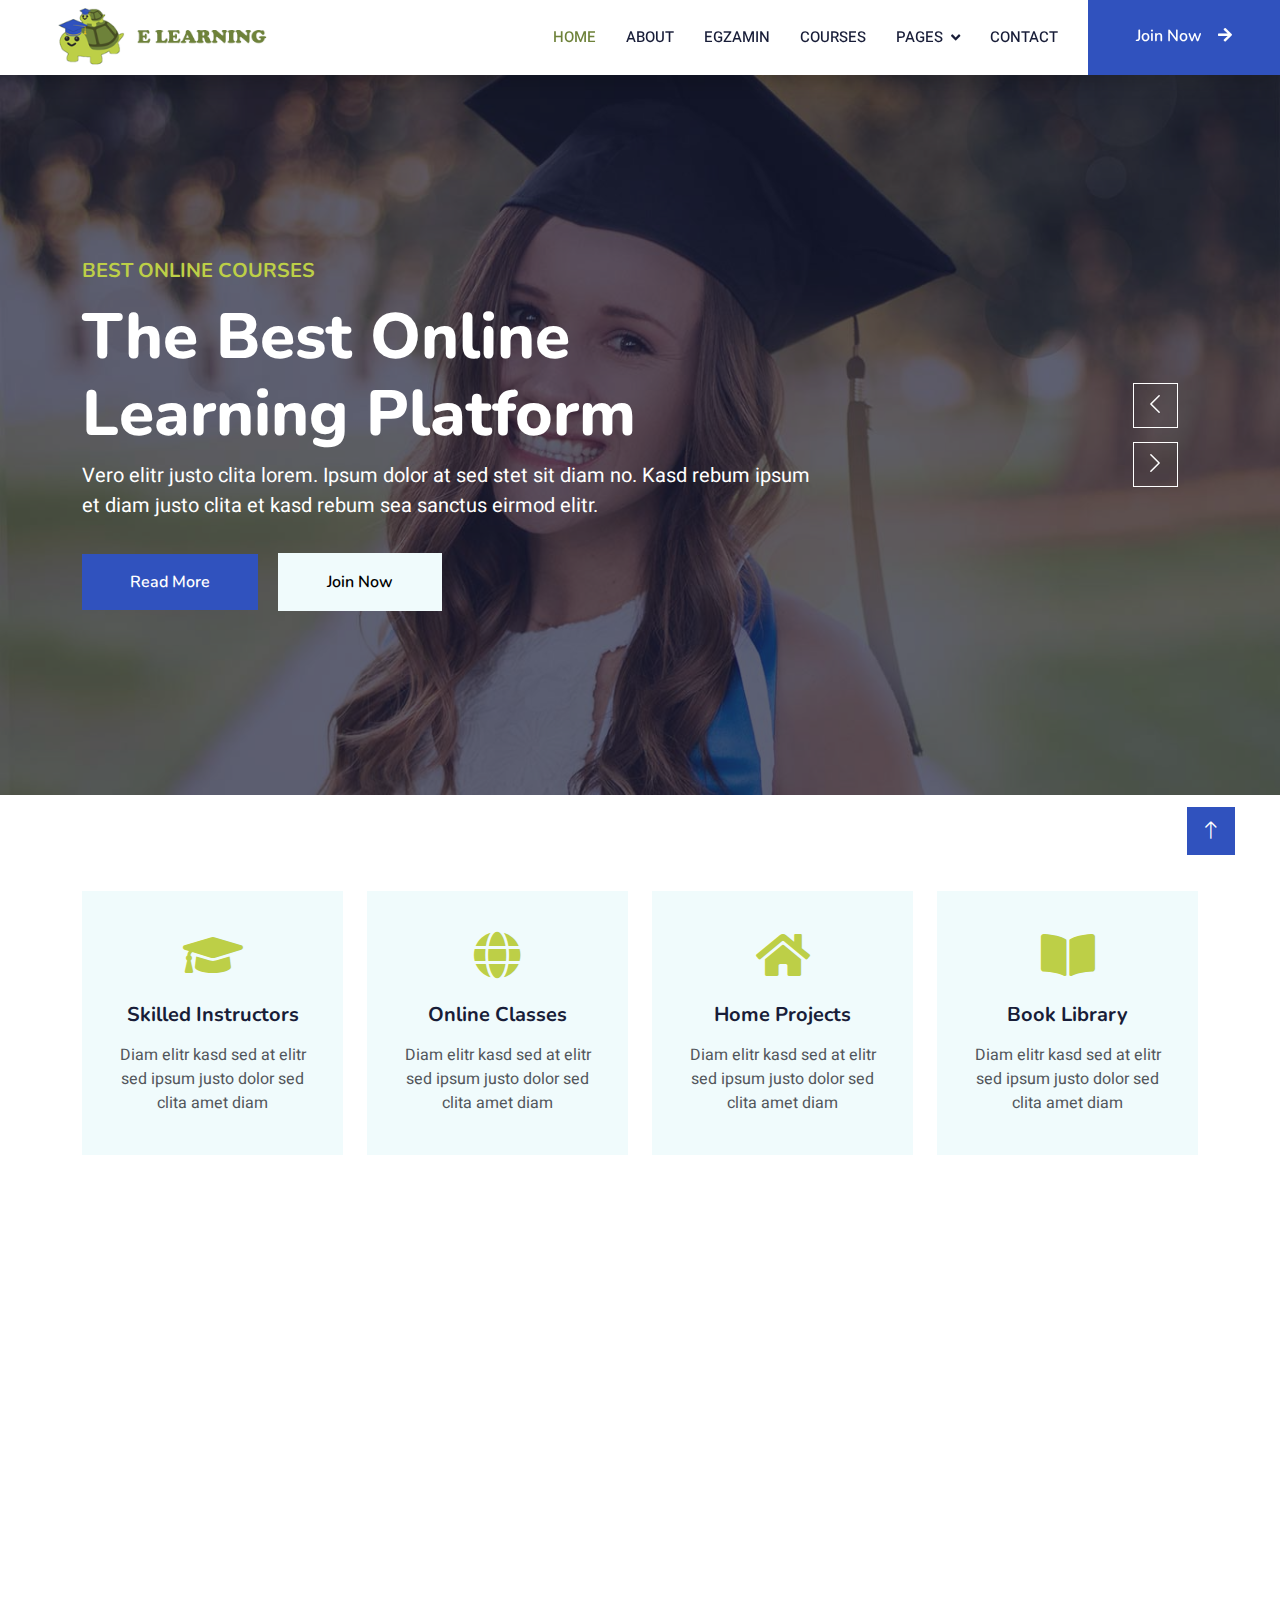
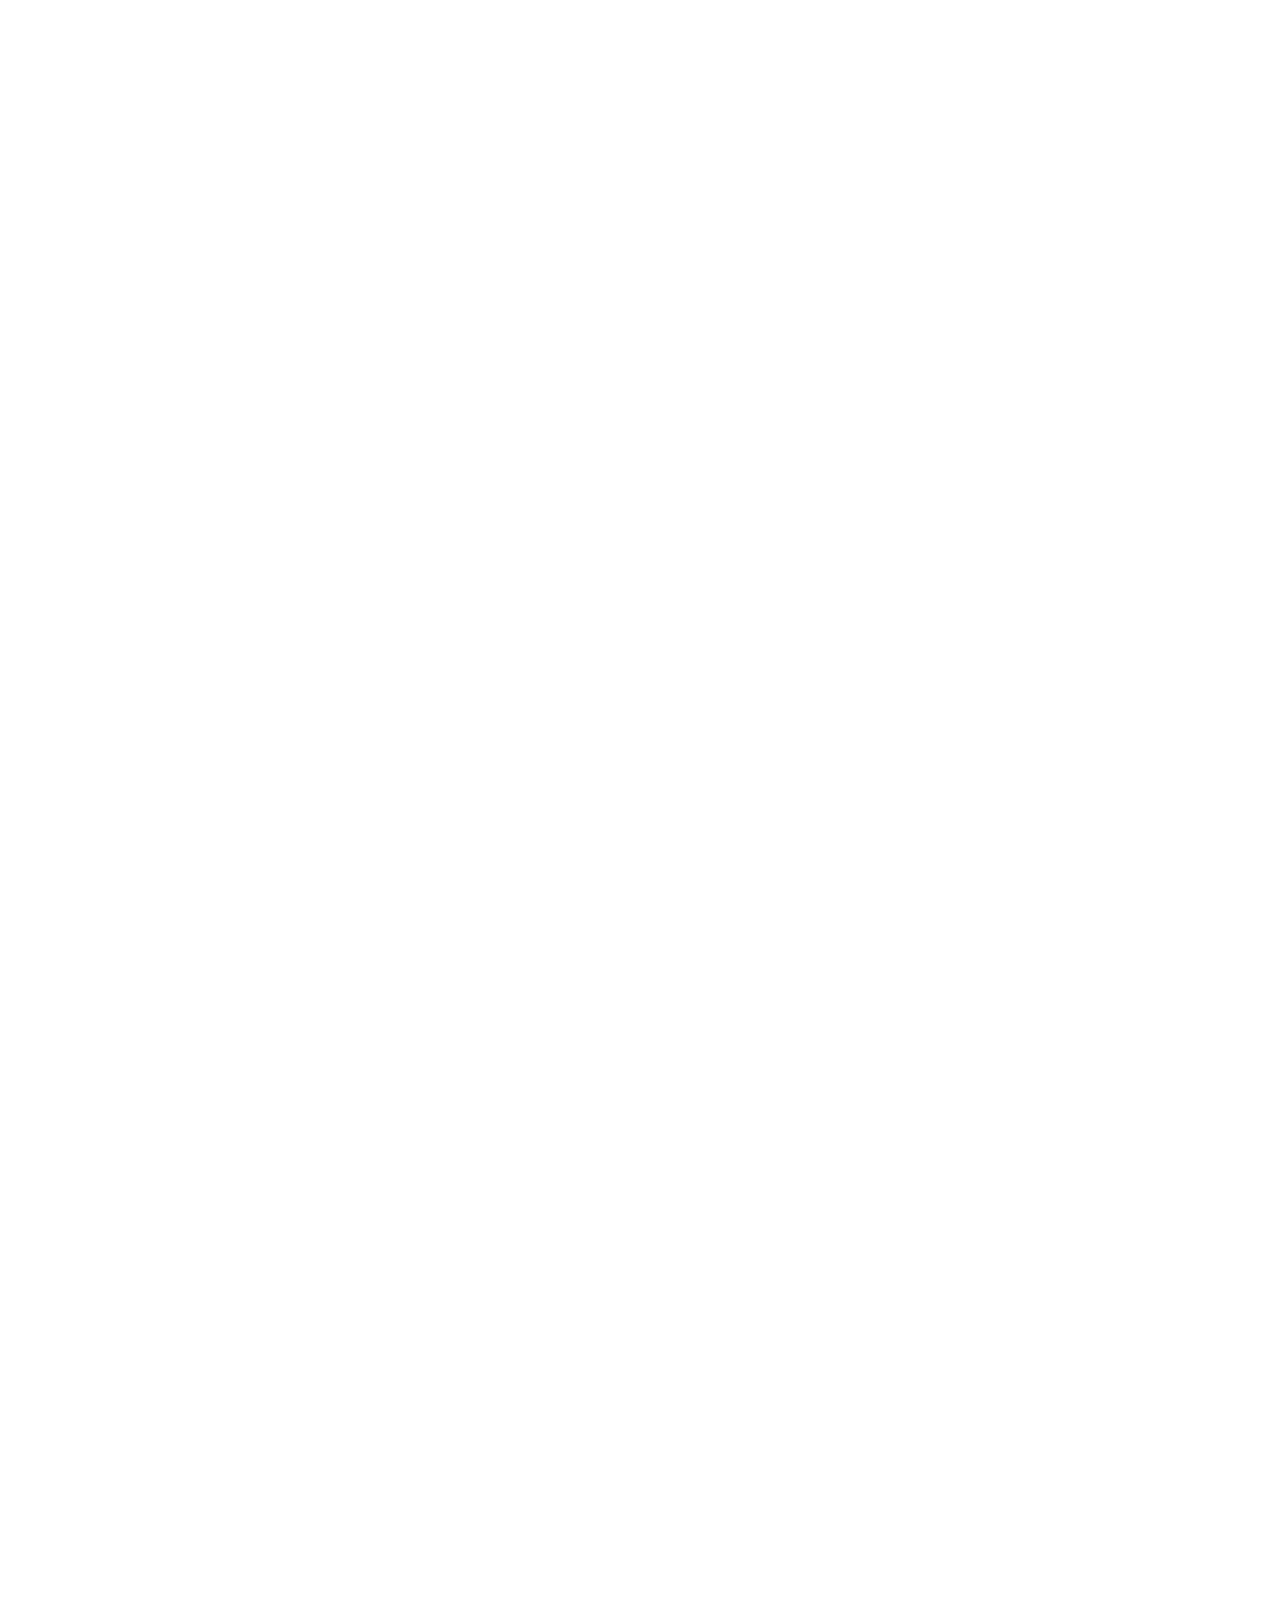
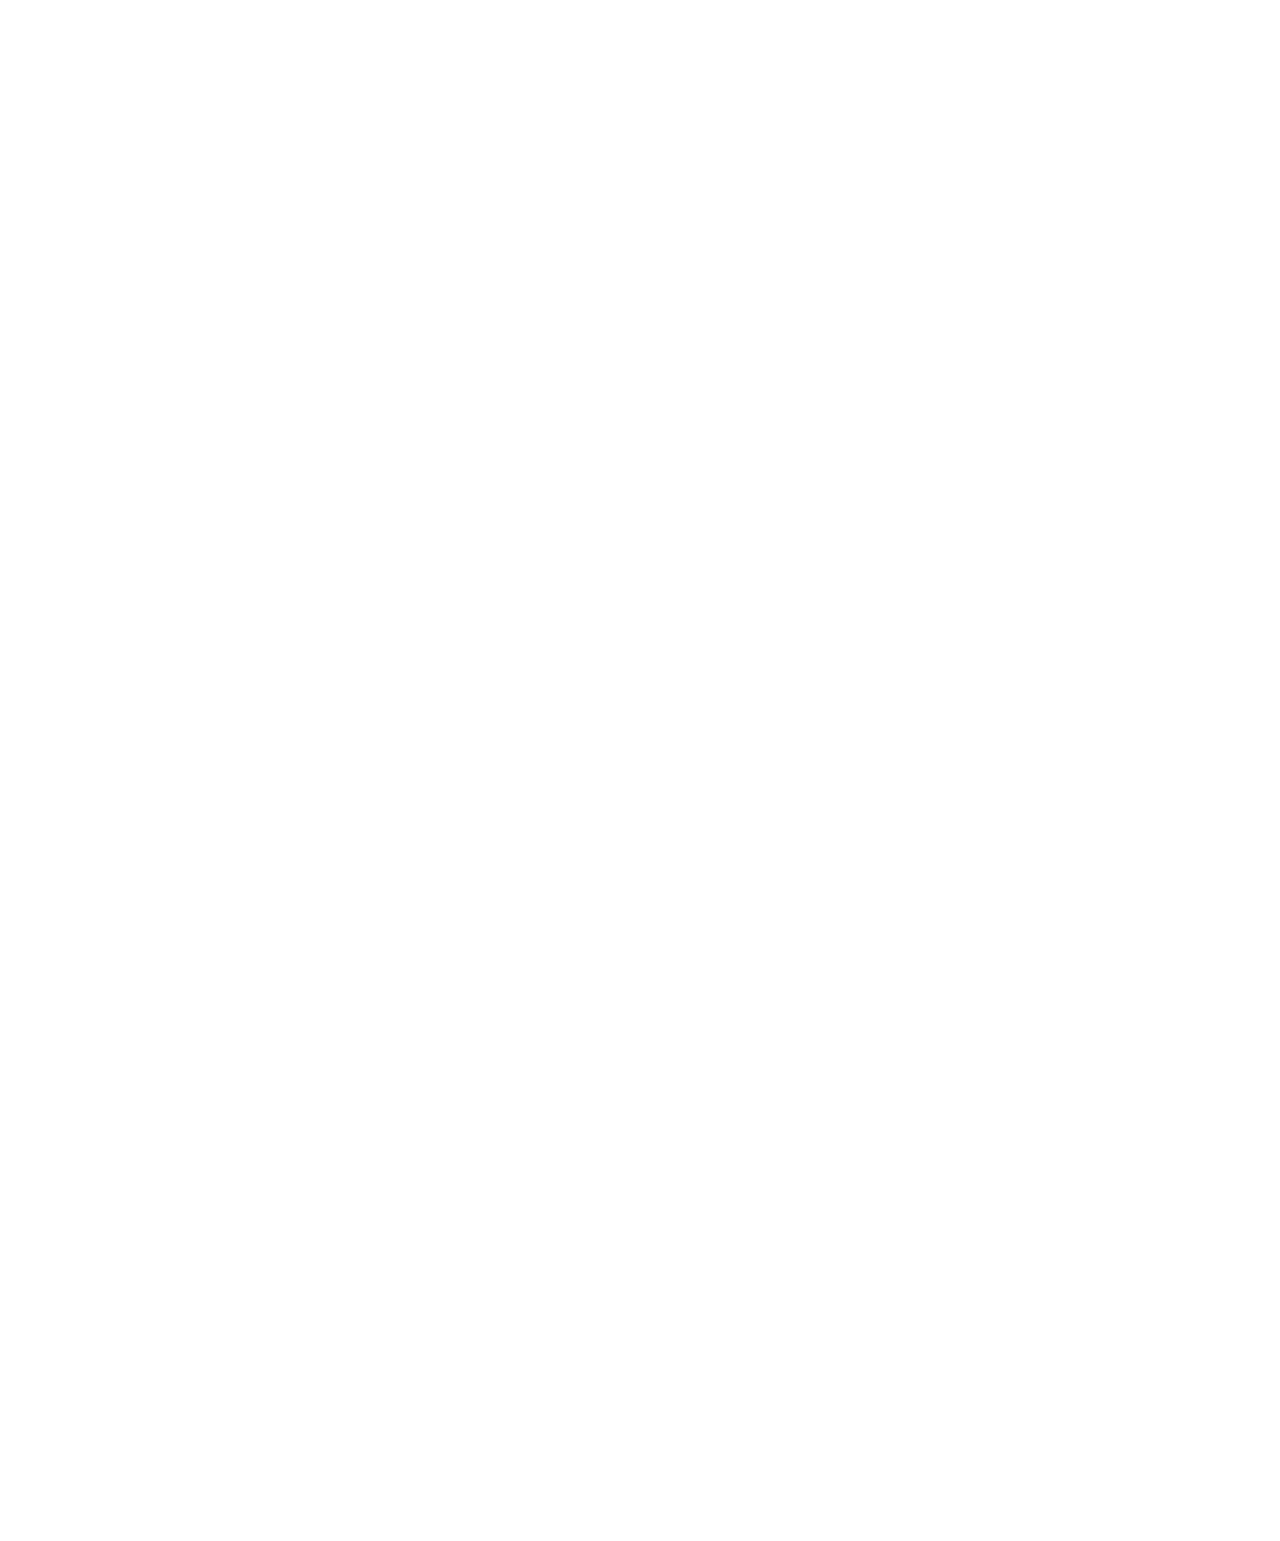
<file: index.html>
<!DOCTYPE html>
<html lang="en">

<head>
    <meta charset="utf-8">
    <title>eLEARNING - eLearning HTML Template</title>
    <meta content="width=device-width, initial-scale=1.0" name="viewport">
    <meta content="" name="keywords">
    <meta content="" name="description">

    <!-- Favicon -->
    <link href="img/favicon.ico" rel="icon">

    <!-- Google Web Fonts -->
    <link rel="preconnect" href="https://fonts.googleapis.com">
    <link rel="preconnect" href="https://fonts.gstatic.com" crossorigin>
    <link href="https://fonts.googleapis.com/css2?family=Heebo:wght@400;500;600&family=Nunito:wght@600;700;800&display=swap" rel="stylesheet">

    <!-- Icon Font Stylesheet -->
    <link href="https://cdnjs.cloudflare.com/ajax/libs/font-awesome/5.10.0/css/all.min.css" rel="stylesheet">
    <link href="https://cdn.jsdelivr.net/npm/bootstrap-icons@1.4.1/font/bootstrap-icons.css" rel="stylesheet">

    <!-- Libraries Stylesheet -->
    <link href="lib/animate/animate.min.css" rel="stylesheet">
    <link href="lib/owlcarousel/assets/owl.carousel.min.css" rel="stylesheet">

    <!-- Customized Bootstrap Stylesheet -->
    <link href="css/bootstrap.min.css" rel="stylesheet">

    <!-- Template Stylesheet -->
    <link href="css/style.css" rel="stylesheet">
</head>

<body>
    <!-- Spinner Start -->
    <div id="spinner" class="show bg-white position-fixed translate-middle w-100 vh-100 top-50 start-50 d-flex align-items-center justify-content-center">
        <div class="spinner-border text-primary" style="width: 3rem; height: 3rem;" role="status">
            <span class="sr-only">Loading...</span>
        </div>
    </div>
    <!-- Spinner End -->


    <!-- Navbar Start -->
    <nav class="navbar navbar-expand-lg bg-white navbar-light shadow sticky-top p-0">
        <a href="index.html" class="navbar-brand d-flex align-items-center px-4 px-lg-5">
            <img style="width: 80%;" src="./img/logo.svg" alt="logo">
        </a>
        <button type="button" class="navbar-toggler me-4" data-bs-toggle="collapse" data-bs-target="#navbarCollapse">
            <span class="navbar-toggler-icon"></span>
        </button>
        <div class="collapse navbar-collapse" id="navbarCollapse">
            <div class="navbar-nav ms-auto p-4 p-lg-0">
                <a href="index.html" class="nav-item nav-link active">Home</a>
                <a href="about.html" class="nav-item nav-link">About</a>
                <a href="exam.php" class="nav-item nav-link">Egzamin</a>
                <a href="courses.html" class="nav-item nav-link">Courses</a>
                <div class="nav-item dropdown">
                    <a href="#" class="nav-link dropdown-toggle" data-bs-toggle="dropdown">Pages</a>
                    <div class="dropdown-menu fade-down m-0">
                        <a href="team.html" class="dropdown-item">Our Team</a>
                        <a href="testimonial.html" class="dropdown-item">Testimonial</a>
                        <a href="404.html" class="dropdown-item">404 Page</a>
                    </div>
                </div>
                <a href="contact.html" class="nav-item nav-link">Contact</a>
            </div>
            <a href="" class="btn btn-primary py-4 px-lg-5 d-none d-lg-block">Join Now<i class="fa fa-arrow-right ms-3"></i></a>
        </div>
    </nav>
    <!-- Navbar End -->


    <!-- Carousel Start -->
    <div class="container-fluid p-0 mb-5">
        <div class="owl-carousel header-carousel position-relative">
            <div class="owl-carousel-item position-relative">
                <img class="img-fluid" src="img/carousel-1.jpg" alt="">
                <div class="position-absolute top-0 start-0 w-100 h-100 d-flex align-items-center" style="background: rgba(24, 29, 56, .7);">
                    <div class="container">
                        <div class="row justify-content-start">
                            <div class="col-sm-10 col-lg-8">
                                <h5 class="text-primary text-uppercase mb-3 animated slideInDown">Best Online Courses</h5>
                                <h1 class="display-3 text-white animated slideInDown">The Best Online Learning Platform</h1>
                                <p class="fs-5 text-white mb-4 pb-2">Vero elitr justo clita lorem. Ipsum dolor at sed stet sit diam no. Kasd rebum ipsum et diam justo clita et kasd rebum sea sanctus eirmod elitr.</p>
                                <a href="" class="btn btn-primary py-md-3 px-md-5 me-3 animated slideInLeft">Read More</a>
                                <a href="" class="btn btn-light py-md-3 px-md-5 animated slideInRight">Join Now</a>
                            </div>
                        </div>
                    </div>
                </div>
            </div>
            <div class="owl-carousel-item position-relative">
                <img class="img-fluid" src="img/carousel-2.jpg" alt="">
                <div class="position-absolute top-0 start-0 w-100 h-100 d-flex align-items-center" style="background: rgba(24, 29, 56, .7);">
                    <div class="container">
                        <div class="row justify-content-start">
                            <div class="col-sm-10 col-lg-8">
                                <h5 class="text-primary text-uppercase mb-3 animated slideInDown">Best Online Courses</h5>
                                <h1 class="display-3 text-white animated slideInDown">Get Educated Online From Your Home</h1>
                                <p class="fs-5 text-white mb-4 pb-2">Vero elitr justo clita lorem. Ipsum dolor at sed stet sit diam no. Kasd rebum ipsum et diam justo clita et kasd rebum sea sanctus eirmod elitr.</p>
                                <a href="" class="btn btn-primary py-md-3 px-md-5 me-3 animated slideInLeft">Read More</a>
                                <a href="" class="btn btn-light py-md-3 px-md-5 animated slideInRight">Join Now</a>
                            </div>
                        </div>
                    </div>
                </div>
            </div>
        </div>
    </div>
    <!-- Carousel End -->


    <!-- Service Start -->
    <div class="container-xxl py-5">
        <div class="container">
            <div class="row g-4">
                <div class="col-lg-3 col-sm-6 wow fadeInUp" data-wow-delay="0.1s">
                    <div class="service-item text-center pt-3">
                        <div class="p-4">
                            <i class="fa fa-3x fa-graduation-cap text-primary mb-4"></i>
                            <h5 class="mb-3">Skilled Instructors</h5>
                            <p>Diam elitr kasd sed at elitr sed ipsum justo dolor sed clita amet diam</p>
                        </div>
                    </div>
                </div>
                <div class="col-lg-3 col-sm-6 wow fadeInUp" data-wow-delay="0.3s">
                    <div class="service-item text-center pt-3">
                        <div class="p-4">
                            <i class="fa fa-3x fa-globe text-primary mb-4"></i>
                            <h5 class="mb-3">Online Classes</h5>
                            <p>Diam elitr kasd sed at elitr sed ipsum justo dolor sed clita amet diam</p>
                        </div>
                    </div>
                </div>
                <div class="col-lg-3 col-sm-6 wow fadeInUp" data-wow-delay="0.5s">
                    <div class="service-item text-center pt-3">
                        <div class="p-4">
                            <i class="fa fa-3x fa-home text-primary mb-4"></i>
                            <h5 class="mb-3">Home Projects</h5>
                            <p>Diam elitr kasd sed at elitr sed ipsum justo dolor sed clita amet diam</p>
                        </div>
                    </div>
                </div>
                <div class="col-lg-3 col-sm-6 wow fadeInUp" data-wow-delay="0.7s">
                    <div class="service-item text-center pt-3">
                        <div class="p-4">
                            <i class="fa fa-3x fa-book-open text-primary mb-4"></i>
                            <h5 class="mb-3">Book Library</h5>
                            <p>Diam elitr kasd sed at elitr sed ipsum justo dolor sed clita amet diam</p>
                        </div>
                    </div>
                </div>
            </div>
        </div>
    </div>
    <!-- Service End -->


    <!-- About Start -->
    <div class="container-xxl py-5">
        <div class="container">
            <div class="row g-5">
                <div class="col-lg-6 wow fadeInUp" data-wow-delay="0.1s" style="min-height: 400px;">
                    <div class="position-relative h-100">
                        <img class="img-fluid position-absolute w-100 h-100" src="img/about.jpg" alt="" style="object-fit: cover;">
                    </div>
                </div>
                <div class="col-lg-6 wow fadeInUp" data-wow-delay="0.3s">
                    <h6 class="section-title bg-white text-start text-primary pe-3">About Us</h6>
                    <h1 class="mb-4">Welcome to eLEARNING</h1>
                    <p class="mb-4">Tempor erat elitr rebum at clita. Diam dolor diam ipsum sit. Aliqu diam amet diam et eos. Clita erat ipsum et lorem et sit.</p>
                    <p class="mb-4">Tempor erat elitr rebum at clita. Diam dolor diam ipsum sit. Aliqu diam amet diam et eos. Clita erat ipsum et lorem et sit, sed stet lorem sit clita duo justo magna dolore erat amet</p>
                    <div class="row gy-2 gx-4 mb-4">
                        <div class="col-sm-6">
                            <p class="mb-0"><i class="fa fa-arrow-right text-primary me-2"></i>Skilled Instructors</p>
                        </div>
                        <div class="col-sm-6">
                            <p class="mb-0"><i class="fa fa-arrow-right text-primary me-2"></i>Online Classes</p>
                        </div>
                        <div class="col-sm-6">
                            <p class="mb-0"><i class="fa fa-arrow-right text-primary me-2"></i>International Certificate</p>
                        </div>
                        <div class="col-sm-6">
                            <p class="mb-0"><i class="fa fa-arrow-right text-primary me-2"></i>Skilled Instructors</p>
                        </div>
                        <div class="col-sm-6">
                            <p class="mb-0"><i class="fa fa-arrow-right text-primary me-2"></i>Online Classes</p>
                        </div>
                        <div class="col-sm-6">
                            <p class="mb-0"><i class="fa fa-arrow-right text-primary me-2"></i>International Certificate</p>
                        </div>
                    </div>
                    <a class="btn btn-primary py-3 px-5 mt-2" href="">Read More</a>
                </div>
            </div>
        </div>
    </div>
    <!-- About End -->


    <!-- Categories Start -->
    <div class="container-xxl py-5 category">
        <div class="container">
            <div class="text-center wow fadeInUp" data-wow-delay="0.1s">
                <h6 class="section-title bg-white text-center text-primary px-3">Categories</h6>
                <h1 class="mb-5">Courses Categories</h1>
            </div>
            <div class="row g-3">
                <div class="col-lg-7 col-md-6">
                    <div class="row g-3">
                        <div class="col-lg-12 col-md-12 wow zoomIn" data-wow-delay="0.1s">
                            <a class="position-relative d-block overflow-hidden" href="">
                                <img class="img-fluid" src="img/cat-1.jpg" alt="">
                                <div class="bg-white text-center position-absolute bottom-0 end-0 py-2 px-3" style="margin: 1px;">
                                    <h5 class="m-0">Web Design</h5>
                                    <small class="text-primary">49 Courses</small>
                                </div>
                            </a>
                        </div>
                        <div class="col-lg-6 col-md-12 wow zoomIn" data-wow-delay="0.3s">
                            <a class="position-relative d-block overflow-hidden" href="">
                                <img class="img-fluid" src="img/cat-2.jpg" alt="">
                                <div class="bg-white text-center position-absolute bottom-0 end-0 py-2 px-3" style="margin: 1px;">
                                    <h5 class="m-0">Graphic Design</h5>
                                    <small class="text-primary">49 Courses</small>
                                </div>
                            </a>
                        </div>
                        <div class="col-lg-6 col-md-12 wow zoomIn" data-wow-delay="0.5s">
                            <a class="position-relative d-block overflow-hidden" href="">
                                <img class="img-fluid" src="img/cat-3.jpg" alt="">
                                <div class="bg-white text-center position-absolute bottom-0 end-0 py-2 px-3" style="margin: 1px;">
                                    <h5 class="m-0">Video Editing</h5>
                                    <small class="text-primary">49 Courses</small>
                                </div>
                            </a>
                        </div>
                    </div>
                </div>
                <div class="col-lg-5 col-md-6 wow zoomIn" data-wow-delay="0.7s" style="min-height: 350px;">
                    <a class="position-relative d-block h-100 overflow-hidden" href="">
                        <img class="img-fluid position-absolute w-100 h-100" src="img/cat-4.jpg" alt="" style="object-fit: cover;">
                        <div class="bg-white text-center position-absolute bottom-0 end-0 py-2 px-3" style="margin:  1px;">
                            <h5 class="m-0">Online Marketing</h5>
                            <small class="text-primary">49 Courses</small>
                        </div>
                    </a>
                </div>
            </div>
        </div>
    </div>
    <!-- Categories Start -->


    <!-- Courses Start -->
    <div class="container-xxl py-5">
        <div class="container">
            <div class="text-center wow fadeInUp" data-wow-delay="0.1s">
                <h6 class="section-title bg-white text-center text-primary px-3">Courses</h6>
                <h1 class="mb-5">Popular Courses</h1>
            </div>
            <div class="row g-4 justify-content-center">
                <div class="col-lg-4 col-md-6 wow fadeInUp" data-wow-delay="0.1s">
                    <div class="course-item bg-light">
                        <div class="position-relative overflow-hidden">
                            <img class="img-fluid" src="img/course-1.jpg" alt="">
                            <div class="w-100 d-flex justify-content-center position-absolute bottom-0 start-0 mb-4">
                                <a href="#" class="flex-shrink-0 btn btn-sm btn-primary px-3 border-end" style="border-radius: 30px 0 0 30px;">Read More</a>
                                <a href="#" class="flex-shrink-0 btn btn-sm btn-primary px-3" style="border-radius: 0 30px 30px 0;">Join Now</a>
                            </div>
                        </div>
                        <div class="text-center p-4 pb-0">
                            <h3 class="mb-0">$149.00</h3>
                            <div class="mb-3">
                                <small class="fa fa-star text-primary"></small>
                                <small class="fa fa-star text-primary"></small>
                                <small class="fa fa-star text-primary"></small>
                                <small class="fa fa-star text-primary"></small>
                                <small class="fa fa-star text-primary"></small>
                                <small>(123)</small>
                            </div>
                            <h5 class="mb-4">Web Design & Development Course for Beginners</h5>
                        </div>
                        <div class="d-flex border-top">
                            <small class="flex-fill text-center border-end py-2"><i class="fa fa-user-tie text-primary me-2"></i>John Doe</small>
                            <small class="flex-fill text-center border-end py-2"><i class="fa fa-clock text-primary me-2"></i>1.49 Hrs</small>
                            <small class="flex-fill text-center py-2"><i class="fa fa-user text-primary me-2"></i>30 Students</small>
                        </div>
                    </div>
                </div>
                <div class="col-lg-4 col-md-6 wow fadeInUp" data-wow-delay="0.3s">
                    <div class="course-item bg-light">
                        <div class="position-relative overflow-hidden">
                            <img class="img-fluid" src="img/course-2.jpg" alt="">
                            <div class="w-100 d-flex justify-content-center position-absolute bottom-0 start-0 mb-4">
                                <a href="#" class="flex-shrink-0 btn btn-sm btn-primary px-3 border-end" style="border-radius: 30px 0 0 30px;">Read More</a>
                                <a href="#" class="flex-shrink-0 btn btn-sm btn-primary px-3" style="border-radius: 0 30px 30px 0;">Join Now</a>
                            </div>
                        </div>
                        <div class="text-center p-4 pb-0">
                            <h3 class="mb-0">$149.00</h3>
                            <div class="mb-3">
                                <small class="fa fa-star text-primary"></small>
                                <small class="fa fa-star text-primary"></small>
                                <small class="fa fa-star text-primary"></small>
                                <small class="fa fa-star text-primary"></small>
                                <small class="fa fa-star text-primary"></small>
                                <small>(123)</small>
                            </div>
                            <h5 class="mb-4">Web Design & Development Course for Beginners</h5>
                        </div>
                        <div class="d-flex border-top">
                            <small class="flex-fill text-center border-end py-2"><i class="fa fa-user-tie text-primary me-2"></i>John Doe</small>
                            <small class="flex-fill text-center border-end py-2"><i class="fa fa-clock text-primary me-2"></i>1.49 Hrs</small>
                            <small class="flex-fill text-center py-2"><i class="fa fa-user text-primary me-2"></i>30 Students</small>
                        </div>
                    </div>
                </div>
                <div class="col-lg-4 col-md-6 wow fadeInUp" data-wow-delay="0.5s">
                    <div class="course-item bg-light">
                        <div class="position-relative overflow-hidden">
                            <img class="img-fluid" src="img/course-3.jpg" alt="">
                            <div class="w-100 d-flex justify-content-center position-absolute bottom-0 start-0 mb-4">
                                <a href="#" class="flex-shrink-0 btn btn-sm btn-primary px-3 border-end" style="border-radius: 30px 0 0 30px;">Read More</a>
                                <a href="#" class="flex-shrink-0 btn btn-sm btn-primary px-3" style="border-radius: 0 30px 30px 0;">Join Now</a>
                            </div>
                        </div>
                        <div class="text-center p-4 pb-0">
                            <h3 class="mb-0">$149.00</h3>
                            <div class="mb-3">
                                <small class="fa fa-star text-primary"></small>
                                <small class="fa fa-star text-primary"></small>
                                <small class="fa fa-star text-primary"></small>
                                <small class="fa fa-star text-primary"></small>
                                <small class="fa fa-star text-primary"></small>
                                <small>(123)</small>
                            </div>
                            <h5 class="mb-4">Web Design & Development Course for Beginners</h5>
                        </div>
                        <div class="d-flex border-top">
                            <small class="flex-fill text-center border-end py-2"><i class="fa fa-user-tie text-primary me-2"></i>John Doe</small>
                            <small class="flex-fill text-center border-end py-2"><i class="fa fa-clock text-primary me-2"></i>1.49 Hrs</small>
                            <small class="flex-fill text-center py-2"><i class="fa fa-user text-primary me-2"></i>30 Students</small>
                        </div>
                    </div>
                </div>
            </div>
        </div>
    </div>
    <!-- Courses End -->


    <!-- Team Start -->
    <div class="container-xxl py-5">
        <div class="container">
            <div class="text-center wow fadeInUp" data-wow-delay="0.1s">
                <h6 class="section-title bg-white text-center text-primary px-3">Instructors</h6>
                <h1 class="mb-5">Expert Instructors</h1>
            </div>
            <div class="row g-4">
                <div class="col-lg-3 col-md-6 wow fadeInUp" data-wow-delay="0.1s">
                    <div class="team-item bg-light">
                        <div class="overflow-hidden">
                            <img class="img-fluid" src="img/team-1.jpg" alt="">
                        </div>
                        <div class="position-relative d-flex justify-content-center" style="margin-top: -23px;">
                            <div class="bg-light d-flex justify-content-center pt-2 px-1">
                                <a class="btn btn-sm-square btn-primary mx-1" href=""><i class="fab fa-facebook-f"></i></a>
                                <a class="btn btn-sm-square btn-primary mx-1" href=""><i class="fab fa-twitter"></i></a>
                                <a class="btn btn-sm-square btn-primary mx-1" href=""><i class="fab fa-instagram"></i></a>
                            </div>
                        </div>
                        <div class="text-center p-4">
                            <h5 class="mb-0">Instructor Name</h5>
                            <small>Designation</small>
                        </div>
                    </div>
                </div>
                <div class="col-lg-3 col-md-6 wow fadeInUp" data-wow-delay="0.3s">
                    <div class="team-item bg-light">
                        <div class="overflow-hidden">
                            <img class="img-fluid" src="img/team-2.jpg" alt="">
                        </div>
                        <div class="position-relative d-flex justify-content-center" style="margin-top: -23px;">
                            <div class="bg-light d-flex justify-content-center pt-2 px-1">
                                <a class="btn btn-sm-square btn-primary mx-1" href=""><i class="fab fa-facebook-f"></i></a>
                                <a class="btn btn-sm-square btn-primary mx-1" href=""><i class="fab fa-twitter"></i></a>
                                <a class="btn btn-sm-square btn-primary mx-1" href=""><i class="fab fa-instagram"></i></a>
                            </div>
                        </div>
                        <div class="text-center p-4">
                            <h5 class="mb-0">Instructor Name</h5>
                            <small>Designation</small>
                        </div>
                    </div>
                </div>
                <div class="col-lg-3 col-md-6 wow fadeInUp" data-wow-delay="0.5s">
                    <div class="team-item bg-light">
                        <div class="overflow-hidden">
                            <img class="img-fluid" src="img/team-3.jpg" alt="">
                        </div>
                        <div class="position-relative d-flex justify-content-center" style="margin-top: -23px;">
                            <div class="bg-light d-flex justify-content-center pt-2 px-1">
                                <a class="btn btn-sm-square btn-primary mx-1" href=""><i class="fab fa-facebook-f"></i></a>
                                <a class="btn btn-sm-square btn-primary mx-1" href=""><i class="fab fa-twitter"></i></a>
                                <a class="btn btn-sm-square btn-primary mx-1" href=""><i class="fab fa-instagram"></i></a>
                            </div>
                        </div>
                        <div class="text-center p-4">
                            <h5 class="mb-0">Instructor Name</h5>
                            <small>Designation</small>
                        </div>
                    </div>
                </div>
                <div class="col-lg-3 col-md-6 wow fadeInUp" data-wow-delay="0.7s">
                    <div class="team-item bg-light">
                        <div class="overflow-hidden">
                            <img class="img-fluid" src="img/team-4.jpg" alt="">
                        </div>
                        <div class="position-relative d-flex justify-content-center" style="margin-top: -23px;">
                            <div class="bg-light d-flex justify-content-center pt-2 px-1">
                                <a class="btn btn-sm-square btn-primary mx-1" href=""><i class="fab fa-facebook-f"></i></a>
                                <a class="btn btn-sm-square btn-primary mx-1" href=""><i class="fab fa-twitter"></i></a>
                                <a class="btn btn-sm-square btn-primary mx-1" href=""><i class="fab fa-instagram"></i></a>
                            </div>
                        </div>
                        <div class="text-center p-4">
                            <h5 class="mb-0">Instructor Name</h5>
                            <small>Designation</small>
                        </div>
                    </div>
                </div>
            </div>
        </div>
    </div>
    <!-- Team End -->


    <!-- Testimonial Start -->
    <div class="container-xxl py-5 wow fadeInUp" data-wow-delay="0.1s">
        <div class="container">
            <div class="text-center">
                <h6 class="section-title bg-white text-center text-primary px-3">Testimonial</h6>
                <h1 class="mb-5">Our Students Say!</h1>
            </div>
            <div class="owl-carousel testimonial-carousel position-relative">
                <div class="testimonial-item text-center">
                    <img class="border rounded-circle p-2 mx-auto mb-3" src="img/testimonial-1.jpg" style="width: 80px; height: 80px;">
                    <h5 class="mb-0">Client Name</h5>
                    <p>Profession</p>
                    <div class="testimonial-text bg-light text-center p-4">
                    <p class="mb-0">Tempor erat elitr rebum at clita. Diam dolor diam ipsum sit diam amet diam et eos. Clita erat ipsum et lorem et sit.</p>
                    </div>
                </div>
                <div class="testimonial-item text-center">
                    <img class="border rounded-circle p-2 mx-auto mb-3" src="img/testimonial-2.jpg" style="width: 80px; height: 80px;">
                    <h5 class="mb-0">Client Name</h5>
                    <p>Profession</p>
                    <div class="testimonial-text bg-light text-center p-4">
                    <p class="mb-0">Tempor erat elitr rebum at clita. Diam dolor diam ipsum sit diam amet diam et eos. Clita erat ipsum et lorem et sit.</p>
                    </div>
                </div>
                <div class="testimonial-item text-center">
                    <img class="border rounded-circle p-2 mx-auto mb-3" src="img/testimonial-3.jpg" style="width: 80px; height: 80px;">
                    <h5 class="mb-0">Client Name</h5>
                    <p>Profession</p>
                    <div class="testimonial-text bg-light text-center p-4">
                    <p class="mb-0">Tempor erat elitr rebum at clita. Diam dolor diam ipsum sit diam amet diam et eos. Clita erat ipsum et lorem et sit.</p>
                    </div>
                </div>
                <div class="testimonial-item text-center">
                    <img class="border rounded-circle p-2 mx-auto mb-3" src="img/testimonial-4.jpg" style="width: 80px; height: 80px;">
                    <h5 class="mb-0">Client Name</h5>
                    <p>Profession</p>
                    <div class="testimonial-text bg-light text-center p-4">
                    <p class="mb-0">Tempor erat elitr rebum at clita. Diam dolor diam ipsum sit diam amet diam et eos. Clita erat ipsum et lorem et sit.</p>
                    </div>
                </div>
            </div>
        </div>
    </div>
    <!-- Testimonial End -->
        

    <!-- Footer Start -->
    <div class="container-fluid bg-dark text-light footer pt-5 mt-5 wow fadeIn" data-wow-delay="0.1s">
        <div class="container py-5">
            <div class="row g-5">
                <div class="col-lg-3 col-md-6">
                    <h4 class="text-white mb-3">Quick Link</h4>
                    <a class="btn btn-link" href="">About Us</a>
                    <a class="btn btn-link" href="">Contact Us</a>
                    <a class="btn btn-link" href="">Privacy Policy</a>
                    <a class="btn btn-link" href="">Terms & Condition</a>
                    <a class="btn btn-link" href="">FAQs & Help</a>
                </div>
                <div class="col-lg-3 col-md-6">
                    <h4 class="text-white mb-3">Contact</h4>
                    <p class="mb-2"><i class="fa fa-map-marker-alt me-3"></i>123 Street, New York, USA</p>
                    <p class="mb-2"><i class="fa fa-phone-alt me-3"></i>+012 345 67890</p>
                    <p class="mb-2"><i class="fa fa-envelope me-3"></i>info@example.com</p>
                    <div class="d-flex pt-2">
                        <a class="btn btn-outline-light btn-social" href=""><i class="fab fa-twitter"></i></a>
                        <a class="btn btn-outline-light btn-social" href=""><i class="fab fa-facebook-f"></i></a>
                        <a class="btn btn-outline-light btn-social" href=""><i class="fab fa-youtube"></i></a>
                        <a class="btn btn-outline-light btn-social" href=""><i class="fab fa-linkedin-in"></i></a>
                    </div>
                </div>
                <div class="col-lg-3 col-md-6">
                    <h4 class="text-white mb-3">Gallery</h4>
                    <div class="row g-2 pt-2">
                        <div class="col-4">
                            <img class="img-fluid bg-light p-1" src="img/course-1.jpg" alt="">
                        </div>
                        <div class="col-4">
                            <img class="img-fluid bg-light p-1" src="img/course-2.jpg" alt="">
                        </div>
                        <div class="col-4">
                            <img class="img-fluid bg-light p-1" src="img/course-3.jpg" alt="">
                        </div>
                        <div class="col-4">
                            <img class="img-fluid bg-light p-1" src="img/course-2.jpg" alt="">
                        </div>
                        <div class="col-4">
                            <img class="img-fluid bg-light p-1" src="img/course-3.jpg" alt="">
                        </div>
                        <div class="col-4">
                            <img class="img-fluid bg-light p-1" src="img/course-1.jpg" alt="">
                        </div>
                    </div>
                </div>
                <div class="col-lg-3 col-md-6">
                    <h4 class="text-white mb-3">Newsletter</h4>
                    <p>Dolor amet sit justo amet elitr clita ipsum elitr est.</p>
                    <div class="position-relative mx-auto" style="max-width: 400px;">
                        <input class="form-control border-0 w-100 py-3 ps-4 pe-5" type="text" placeholder="Your email">
                        <button type="button" class="btn btn-primary py-2 position-absolute top-0 end-0 mt-2 me-2">SignUp</button>
                    </div>
                </div>
            </div>
        </div>
        <div class="container">
            <div class="copyright">
                <div class="row">
                    <div class="col-md-6 text-center text-md-start mb-3 mb-md-0">
                        &copy; <a class="border-bottom" href="#">Your Site Name</a>, All Right Reserved.

                        <!--/*** This template is free as long as you keep the footer author’s credit link/attribution link/backlink. If you'd like to use the template without the footer author’s credit link/attribution link/backlink, you can purchase the Credit Removal License from "https://htmlcodex.com/credit-removal". Thank you for your support. ***/-->
                        Designed By <a class="border-bottom" href="https://htmlcodex.com">HTML Codex</a><br><br>
                        Distributed By <a class="border-bottom" href="https://themewagon.com">ThemeWagon</a>
                    </div>
                    <div class="col-md-6 text-center text-md-end">
                        <div class="footer-menu">
                            <a href="">Home</a>
                            <a href="">Cookies</a>
                            <a href="">Help</a>
                            <a href="">FQAs</a>
                        </div>
                    </div>
                </div>
            </div>
        </div>
    </div>
    <!-- Footer End -->


    <!-- Back to Top -->
    <a href="#" class="btn btn-lg btn-primary btn-lg-square back-to-top"><i class="bi bi-arrow-up"></i></a>


    <!-- JavaScript Libraries -->
    <script src="https://code.jquery.com/jquery-3.4.1.min.js"></script>
    <script src="https://cdn.jsdelivr.net/npm/bootstrap@5.0.0/dist/js/bootstrap.bundle.min.js"></script>
    <script src="lib/wow/wow.min.js"></script>
    <script src="lib/easing/easing.min.js"></script>
    <script src="lib/waypoints/waypoints.min.js"></script>
    <script src="lib/owlcarousel/owl.carousel.min.js"></script>

    <!-- Template Javascript -->
    <script src="js/main.js"></script>
</body>

</html>
</file>
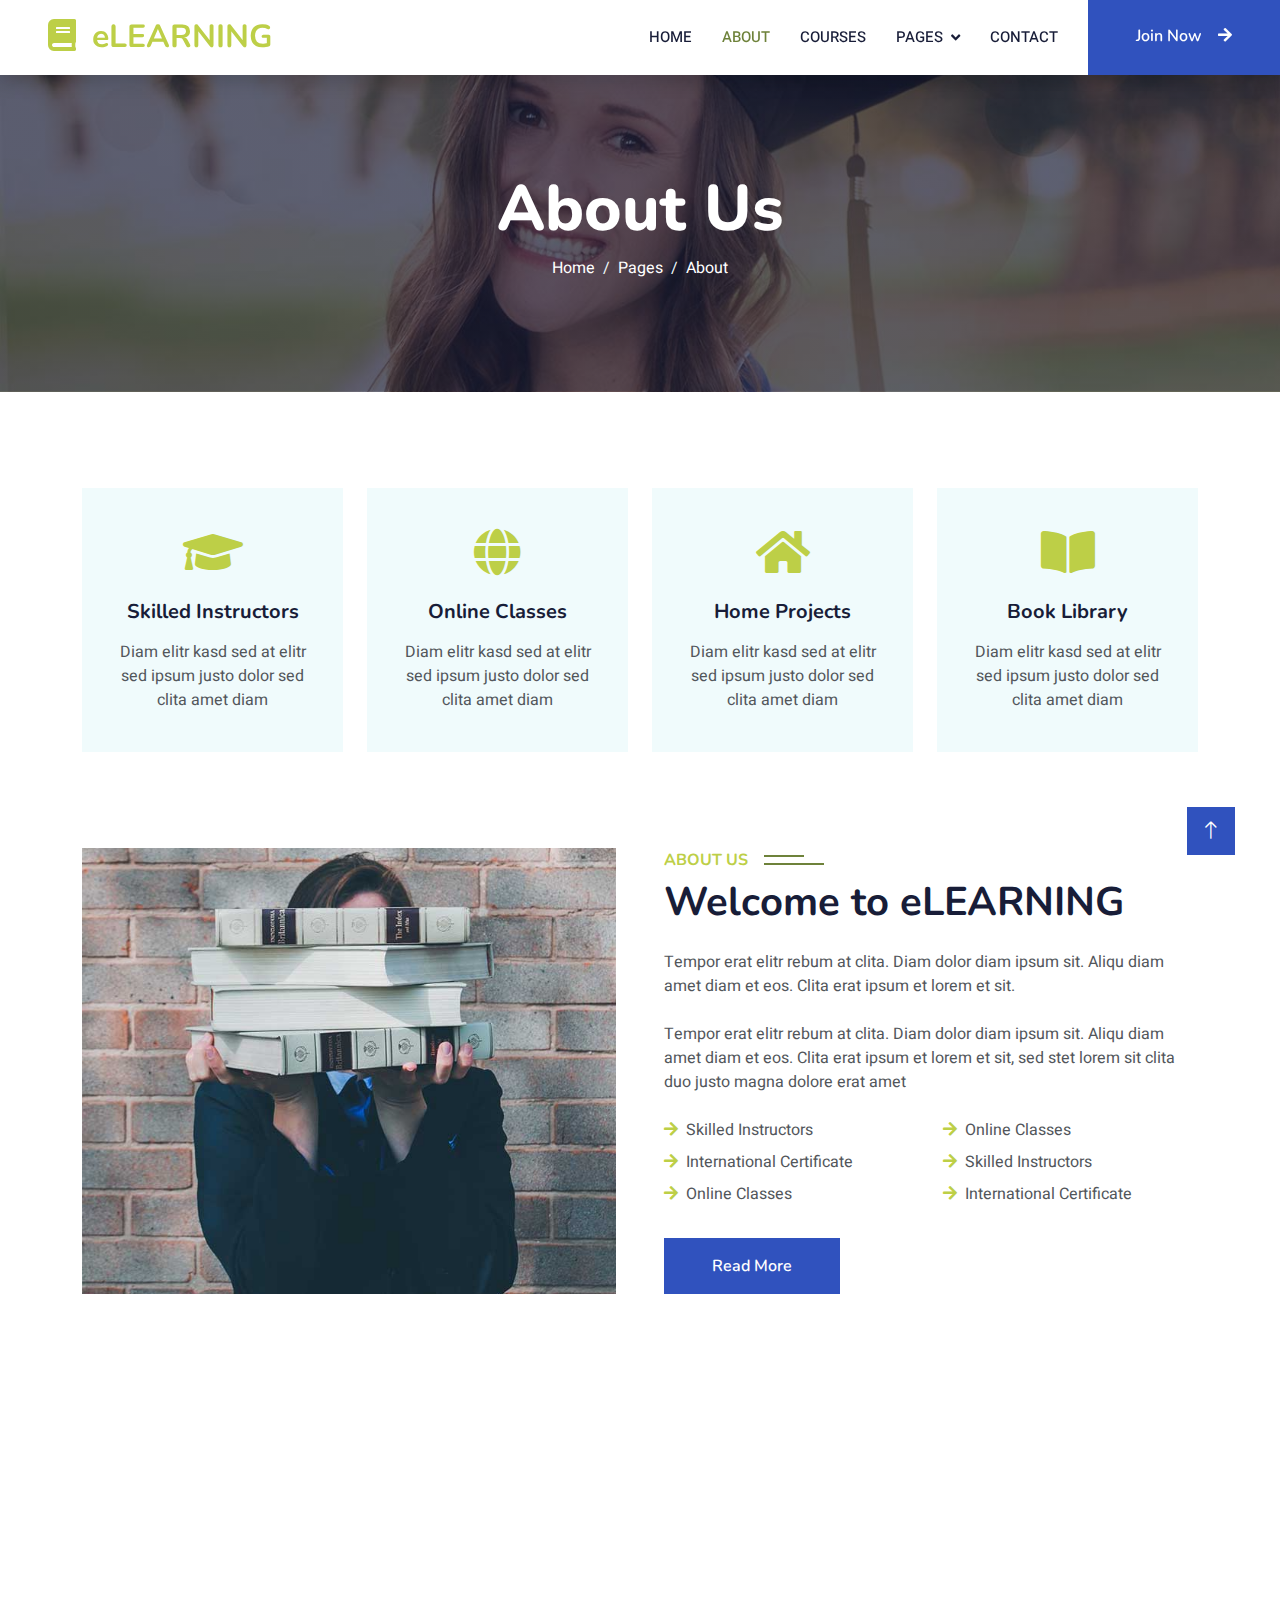
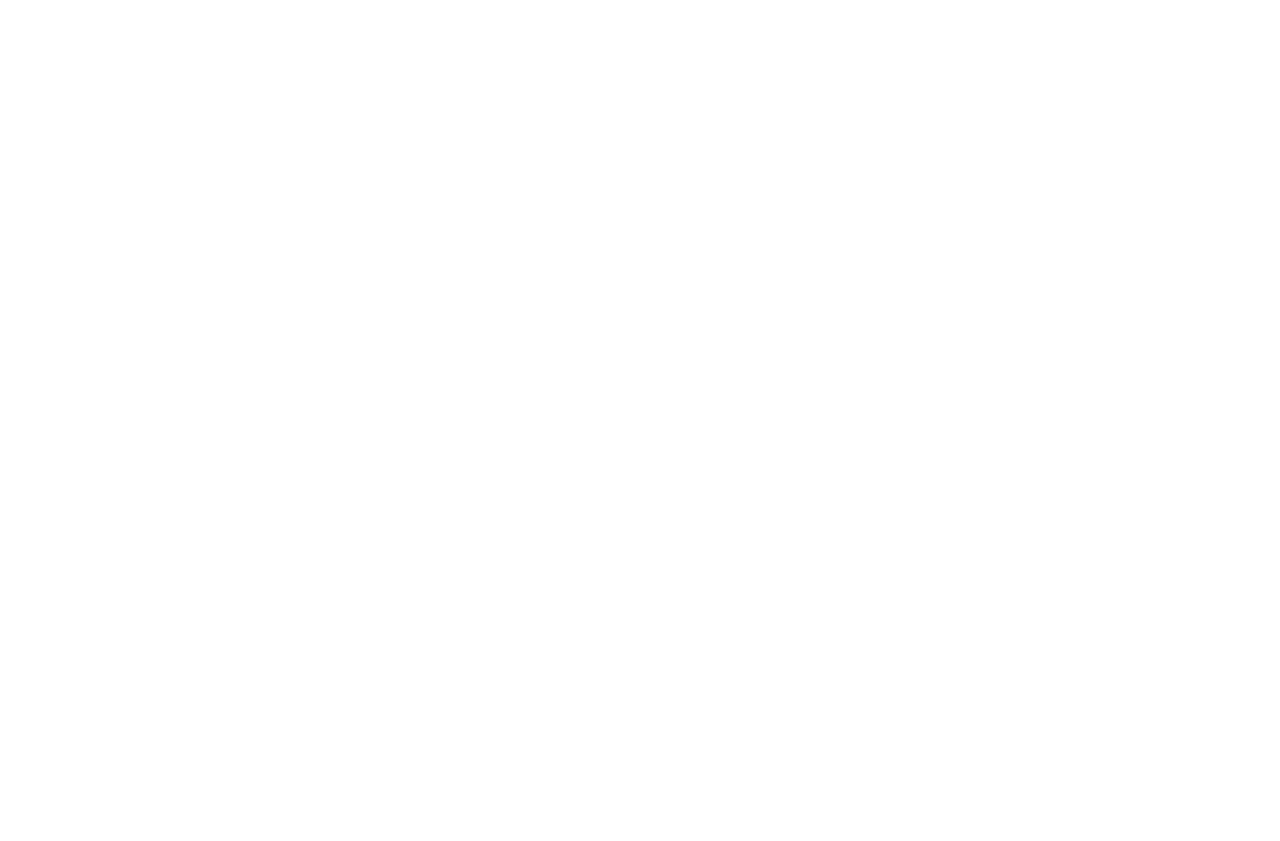
<file: about.html>
<!DOCTYPE html>
<html lang="en">

<head>
    <meta charset="utf-8">
    <title>eLEARNING - eLearning HTML Template</title>
    <meta content="width=device-width, initial-scale=1.0" name="viewport">
    <meta content="" name="keywords">
    <meta content="" name="description">

    <!-- Favicon -->
    <link href="img/favicon.ico" rel="icon">

    <!-- Google Web Fonts -->
    <link rel="preconnect" href="https://fonts.googleapis.com">
    <link rel="preconnect" href="https://fonts.gstatic.com" crossorigin>
    <link href="https://fonts.googleapis.com/css2?family=Heebo:wght@400;500;600&family=Nunito:wght@600;700;800&display=swap" rel="stylesheet">

    <!-- Icon Font Stylesheet -->
    <link href="https://cdnjs.cloudflare.com/ajax/libs/font-awesome/5.10.0/css/all.min.css" rel="stylesheet">
    <link href="https://cdn.jsdelivr.net/npm/bootstrap-icons@1.4.1/font/bootstrap-icons.css" rel="stylesheet">

    <!-- Libraries Stylesheet -->
    <link href="lib/animate/animate.min.css" rel="stylesheet">
    <link href="lib/owlcarousel/assets/owl.carousel.min.css" rel="stylesheet">

    <!-- Customized Bootstrap Stylesheet -->
    <link href="css/bootstrap.min.css" rel="stylesheet">

    <!-- Template Stylesheet -->
    <link href="css/style.css" rel="stylesheet">
</head>

<body>
    <!-- Spinner Start -->
    <div id="spinner" class="show bg-white position-fixed translate-middle w-100 vh-100 top-50 start-50 d-flex align-items-center justify-content-center">
        <div class="spinner-border text-primary" style="width: 3rem; height: 3rem;" role="status">
            <span class="sr-only">Loading...</span>
        </div>
    </div>
    <!-- Spinner End -->


    <!-- Navbar Start -->
    <nav class="navbar navbar-expand-lg bg-white navbar-light shadow sticky-top p-0">
        <a href="index.html" class="navbar-brand d-flex align-items-center px-4 px-lg-5">
            <h2 class="m-0 text-primary"><i class="fa fa-book me-3"></i>eLEARNING</h2>
        </a>
        <button type="button" class="navbar-toggler me-4" data-bs-toggle="collapse" data-bs-target="#navbarCollapse">
            <span class="navbar-toggler-icon"></span>
        </button>
        <div class="collapse navbar-collapse" id="navbarCollapse">
            <div class="navbar-nav ms-auto p-4 p-lg-0">
                <a href="index.html" class="nav-item nav-link">Home</a>
                <a href="about.html" class="nav-item nav-link active">About</a>
                <a href="courses.html" class="nav-item nav-link">Courses</a>
                <div class="nav-item dropdown">
                    <a href="#" class="nav-link dropdown-toggle" data-bs-toggle="dropdown">Pages</a>
                    <div class="dropdown-menu fade-down m-0">
                        <a href="team.html" class="dropdown-item">Our Team</a>
                        <a href="testimonial.html" class="dropdown-item">Testimonial</a>
                        <a href="404.html" class="dropdown-item">404 Page</a>
                    </div>
                </div>
                <a href="contact.html" class="nav-item nav-link">Contact</a>
            </div>
            <a href="" class="btn btn-primary py-4 px-lg-5 d-none d-lg-block">Join Now<i class="fa fa-arrow-right ms-3"></i></a>
        </div>
    </nav>
    <!-- Navbar End -->


    <!-- Header Start -->
    <div class="container-fluid bg-primary py-5 mb-5 page-header">
        <div class="container py-5">
            <div class="row justify-content-center">
                <div class="col-lg-10 text-center">
                    <h1 class="display-3 text-white animated slideInDown">About Us</h1>
                    <nav aria-label="breadcrumb">
                        <ol class="breadcrumb justify-content-center">
                            <li class="breadcrumb-item"><a class="text-white" href="#">Home</a></li>
                            <li class="breadcrumb-item"><a class="text-white" href="#">Pages</a></li>
                            <li class="breadcrumb-item text-white active" aria-current="page">About</li>
                        </ol>
                    </nav>
                </div>
            </div>
        </div>
    </div>
    <!-- Header End -->


    <!-- Service Start -->
    <div class="container-xxl py-5">
        <div class="container">
            <div class="row g-4">
                <div class="col-lg-3 col-sm-6 wow fadeInUp" data-wow-delay="0.1s">
                    <div class="service-item text-center pt-3">
                        <div class="p-4">
                            <i class="fa fa-3x fa-graduation-cap text-primary mb-4"></i>
                            <h5 class="mb-3">Skilled Instructors</h5>
                            <p>Diam elitr kasd sed at elitr sed ipsum justo dolor sed clita amet diam</p>
                        </div>
                    </div>
                </div>
                <div class="col-lg-3 col-sm-6 wow fadeInUp" data-wow-delay="0.3s">
                    <div class="service-item text-center pt-3">
                        <div class="p-4">
                            <i class="fa fa-3x fa-globe text-primary mb-4"></i>
                            <h5 class="mb-3">Online Classes</h5>
                            <p>Diam elitr kasd sed at elitr sed ipsum justo dolor sed clita amet diam</p>
                        </div>
                    </div>
                </div>
                <div class="col-lg-3 col-sm-6 wow fadeInUp" data-wow-delay="0.5s">
                    <div class="service-item text-center pt-3">
                        <div class="p-4">
                            <i class="fa fa-3x fa-home text-primary mb-4"></i>
                            <h5 class="mb-3">Home Projects</h5>
                            <p>Diam elitr kasd sed at elitr sed ipsum justo dolor sed clita amet diam</p>
                        </div>
                    </div>
                </div>
                <div class="col-lg-3 col-sm-6 wow fadeInUp" data-wow-delay="0.7s">
                    <div class="service-item text-center pt-3">
                        <div class="p-4">
                            <i class="fa fa-3x fa-book-open text-primary mb-4"></i>
                            <h5 class="mb-3">Book Library</h5>
                            <p>Diam elitr kasd sed at elitr sed ipsum justo dolor sed clita amet diam</p>
                        </div>
                    </div>
                </div>
            </div>
        </div>
    </div>
    <!-- Service End -->


    <!-- About Start -->
    <div class="container-xxl py-5">
        <div class="container">
            <div class="row g-5">
                <div class="col-lg-6 wow fadeInUp" data-wow-delay="0.1s" style="min-height: 400px;">
                    <div class="position-relative h-100">
                        <img class="img-fluid position-absolute w-100 h-100" src="img/about.jpg" alt="" style="object-fit: cover;">
                    </div>
                </div>
                <div class="col-lg-6 wow fadeInUp" data-wow-delay="0.3s">
                    <h6 class="section-title bg-white text-start text-primary pe-3">About Us</h6>
                    <h1 class="mb-4">Welcome to eLEARNING</h1>
                    <p class="mb-4">Tempor erat elitr rebum at clita. Diam dolor diam ipsum sit. Aliqu diam amet diam et eos. Clita erat ipsum et lorem et sit.</p>
                    <p class="mb-4">Tempor erat elitr rebum at clita. Diam dolor diam ipsum sit. Aliqu diam amet diam et eos. Clita erat ipsum et lorem et sit, sed stet lorem sit clita duo justo magna dolore erat amet</p>
                    <div class="row gy-2 gx-4 mb-4">
                        <div class="col-sm-6">
                            <p class="mb-0"><i class="fa fa-arrow-right text-primary me-2"></i>Skilled Instructors</p>
                        </div>
                        <div class="col-sm-6">
                            <p class="mb-0"><i class="fa fa-arrow-right text-primary me-2"></i>Online Classes</p>
                        </div>
                        <div class="col-sm-6">
                            <p class="mb-0"><i class="fa fa-arrow-right text-primary me-2"></i>International Certificate</p>
                        </div>
                        <div class="col-sm-6">
                            <p class="mb-0"><i class="fa fa-arrow-right text-primary me-2"></i>Skilled Instructors</p>
                        </div>
                        <div class="col-sm-6">
                            <p class="mb-0"><i class="fa fa-arrow-right text-primary me-2"></i>Online Classes</p>
                        </div>
                        <div class="col-sm-6">
                            <p class="mb-0"><i class="fa fa-arrow-right text-primary me-2"></i>International Certificate</p>
                        </div>
                    </div>
                    <a class="btn btn-primary py-3 px-5 mt-2" href="">Read More</a>
                </div>
            </div>
        </div>
    </div>
    <!-- About End -->


    <!-- Team Start -->
    <div class="container-xxl py-5">
        <div class="container">
            <div class="text-center wow fadeInUp" data-wow-delay="0.1s">
                <h6 class="section-title bg-white text-center text-primary px-3">Instructors</h6>
                <h1 class="mb-5">Expert Instructors</h1>
            </div>
            <div class="row g-4">
                <div class="col-lg-3 col-md-6 wow fadeInUp" data-wow-delay="0.1s">
                    <div class="team-item bg-light">
                        <div class="overflow-hidden">
                            <img class="img-fluid" src="img/team-1.jpg" alt="">
                        </div>
                        <div class="position-relative d-flex justify-content-center" style="margin-top: -23px;">
                            <div class="bg-light d-flex justify-content-center pt-2 px-1">
                                <a class="btn btn-sm-square btn-primary mx-1" href=""><i class="fab fa-facebook-f"></i></a>
                                <a class="btn btn-sm-square btn-primary mx-1" href=""><i class="fab fa-twitter"></i></a>
                                <a class="btn btn-sm-square btn-primary mx-1" href=""><i class="fab fa-instagram"></i></a>
                            </div>
                        </div>
                        <div class="text-center p-4">
                            <h5 class="mb-0">Instructor Name</h5>
                            <small>Designation</small>
                        </div>
                    </div>
                </div>
                <div class="col-lg-3 col-md-6 wow fadeInUp" data-wow-delay="0.3s">
                    <div class="team-item bg-light">
                        <div class="overflow-hidden">
                            <img class="img-fluid" src="img/team-2.jpg" alt="">
                        </div>
                        <div class="position-relative d-flex justify-content-center" style="margin-top: -23px;">
                            <div class="bg-light d-flex justify-content-center pt-2 px-1">
                                <a class="btn btn-sm-square btn-primary mx-1" href=""><i class="fab fa-facebook-f"></i></a>
                                <a class="btn btn-sm-square btn-primary mx-1" href=""><i class="fab fa-twitter"></i></a>
                                <a class="btn btn-sm-square btn-primary mx-1" href=""><i class="fab fa-instagram"></i></a>
                            </div>
                        </div>
                        <div class="text-center p-4">
                            <h5 class="mb-0">Instructor Name</h5>
                            <small>Designation</small>
                        </div>
                    </div>
                </div>
                <div class="col-lg-3 col-md-6 wow fadeInUp" data-wow-delay="0.5s">
                    <div class="team-item bg-light">
                        <div class="overflow-hidden">
                            <img class="img-fluid" src="img/team-3.jpg" alt="">
                        </div>
                        <div class="position-relative d-flex justify-content-center" style="margin-top: -23px;">
                            <div class="bg-light d-flex justify-content-center pt-2 px-1">
                                <a class="btn btn-sm-square btn-primary mx-1" href=""><i class="fab fa-facebook-f"></i></a>
                                <a class="btn btn-sm-square btn-primary mx-1" href=""><i class="fab fa-twitter"></i></a>
                                <a class="btn btn-sm-square btn-primary mx-1" href=""><i class="fab fa-instagram"></i></a>
                            </div>
                        </div>
                        <div class="text-center p-4">
                            <h5 class="mb-0">Instructor Name</h5>
                            <small>Designation</small>
                        </div>
                    </div>
                </div>
                <div class="col-lg-3 col-md-6 wow fadeInUp" data-wow-delay="0.7s">
                    <div class="team-item bg-light">
                        <div class="overflow-hidden">
                            <img class="img-fluid" src="img/team-4.jpg" alt="">
                        </div>
                        <div class="position-relative d-flex justify-content-center" style="margin-top: -23px;">
                            <div class="bg-light d-flex justify-content-center pt-2 px-1">
                                <a class="btn btn-sm-square btn-primary mx-1" href=""><i class="fab fa-facebook-f"></i></a>
                                <a class="btn btn-sm-square btn-primary mx-1" href=""><i class="fab fa-twitter"></i></a>
                                <a class="btn btn-sm-square btn-primary mx-1" href=""><i class="fab fa-instagram"></i></a>
                            </div>
                        </div>
                        <div class="text-center p-4">
                            <h5 class="mb-0">Instructor Name</h5>
                            <small>Designation</small>
                        </div>
                    </div>
                </div>
            </div>
        </div>
    </div>
    <!-- Team End -->
        

    <!-- Footer Start -->
    <div class="container-fluid bg-dark text-light footer pt-5 mt-5 wow fadeIn" data-wow-delay="0.1s">
        <div class="container py-5">
            <div class="row g-5">
                <div class="col-lg-3 col-md-6">
                    <h4 class="text-white mb-3">Quick Link</h4>
                    <a class="btn btn-link" href="">About Us</a>
                    <a class="btn btn-link" href="">Contact Us</a>
                    <a class="btn btn-link" href="">Privacy Policy</a>
                    <a class="btn btn-link" href="">Terms & Condition</a>
                    <a class="btn btn-link" href="">FAQs & Help</a>
                </div>
                <div class="col-lg-3 col-md-6">
                    <h4 class="text-white mb-3">Contact</h4>
                    <p class="mb-2"><i class="fa fa-map-marker-alt me-3"></i>123 Street, New York, USA</p>
                    <p class="mb-2"><i class="fa fa-phone-alt me-3"></i>+012 345 67890</p>
                    <p class="mb-2"><i class="fa fa-envelope me-3"></i>info@example.com</p>
                    <div class="d-flex pt-2">
                        <a class="btn btn-outline-light btn-social" href=""><i class="fab fa-twitter"></i></a>
                        <a class="btn btn-outline-light btn-social" href=""><i class="fab fa-facebook-f"></i></a>
                        <a class="btn btn-outline-light btn-social" href=""><i class="fab fa-youtube"></i></a>
                        <a class="btn btn-outline-light btn-social" href=""><i class="fab fa-linkedin-in"></i></a>
                    </div>
                </div>
                <div class="col-lg-3 col-md-6">
                    <h4 class="text-white mb-3">Gallery</h4>
                    <div class="row g-2 pt-2">
                        <div class="col-4">
                            <img class="img-fluid bg-light p-1" src="img/course-1.jpg" alt="">
                        </div>
                        <div class="col-4">
                            <img class="img-fluid bg-light p-1" src="img/course-2.jpg" alt="">
                        </div>
                        <div class="col-4">
                            <img class="img-fluid bg-light p-1" src="img/course-3.jpg" alt="">
                        </div>
                        <div class="col-4">
                            <img class="img-fluid bg-light p-1" src="img/course-2.jpg" alt="">
                        </div>
                        <div class="col-4">
                            <img class="img-fluid bg-light p-1" src="img/course-3.jpg" alt="">
                        </div>
                        <div class="col-4">
                            <img class="img-fluid bg-light p-1" src="img/course-1.jpg" alt="">
                        </div>
                    </div>
                </div>
                <div class="col-lg-3 col-md-6">
                    <h4 class="text-white mb-3">Newsletter</h4>
                    <p>Dolor amet sit justo amet elitr clita ipsum elitr est.</p>
                    <div class="position-relative mx-auto" style="max-width: 400px;">
                        <input class="form-control border-0 w-100 py-3 ps-4 pe-5" type="text" placeholder="Your email">
                        <button type="button" class="btn btn-primary py-2 position-absolute top-0 end-0 mt-2 me-2">SignUp</button>
                    </div>
                </div>
            </div>
        </div>
        <div class="container">
            <div class="copyright">
                <div class="row">
                    <div class="col-md-6 text-center text-md-start mb-3 mb-md-0">
                        &copy; <a class="border-bottom" href="#">Your Site Name</a>, All Right Reserved.

                        <!--/*** This template is free as long as you keep the footer author’s credit link/attribution link/backlink. If you'd like to use the template without the footer author’s credit link/attribution link/backlink, you can purchase the Credit Removal License from "https://htmlcodex.com/credit-removal". Thank you for your support. ***/-->
                        Designed By <a class="border-bottom" href="https://htmlcodex.com">HTML Codex</a><br><br>
                        Distributed By <a class="border-bottom" href="https://themewagon.com">ThemeWagon</a>
                    </div>
                    <div class="col-md-6 text-center text-md-end">
                        <div class="footer-menu">
                            <a href="">Home</a>
                            <a href="">Cookies</a>
                            <a href="">Help</a>
                            <a href="">FQAs</a>
                        </div>
                    </div>
                </div>
            </div>
        </div>
    </div>
    <!-- Footer End -->


    <!-- Back to Top -->
    <a href="#" class="btn btn-lg btn-primary btn-lg-square back-to-top"><i class="bi bi-arrow-up"></i></a>


    <!-- JavaScript Libraries -->
    <script src="https://code.jquery.com/jquery-3.4.1.min.js"></script>
    <script src="https://cdn.jsdelivr.net/npm/bootstrap@5.0.0/dist/js/bootstrap.bundle.min.js"></script>
    <script src="lib/wow/wow.min.js"></script>
    <script src="lib/easing/easing.min.js"></script>
    <script src="lib/waypoints/waypoints.min.js"></script>
    <script src="lib/owlcarousel/owl.carousel.min.js"></script>

    <!-- Template Javascript -->
    <script src="js/main.js"></script>
</body>

</html>
</file>
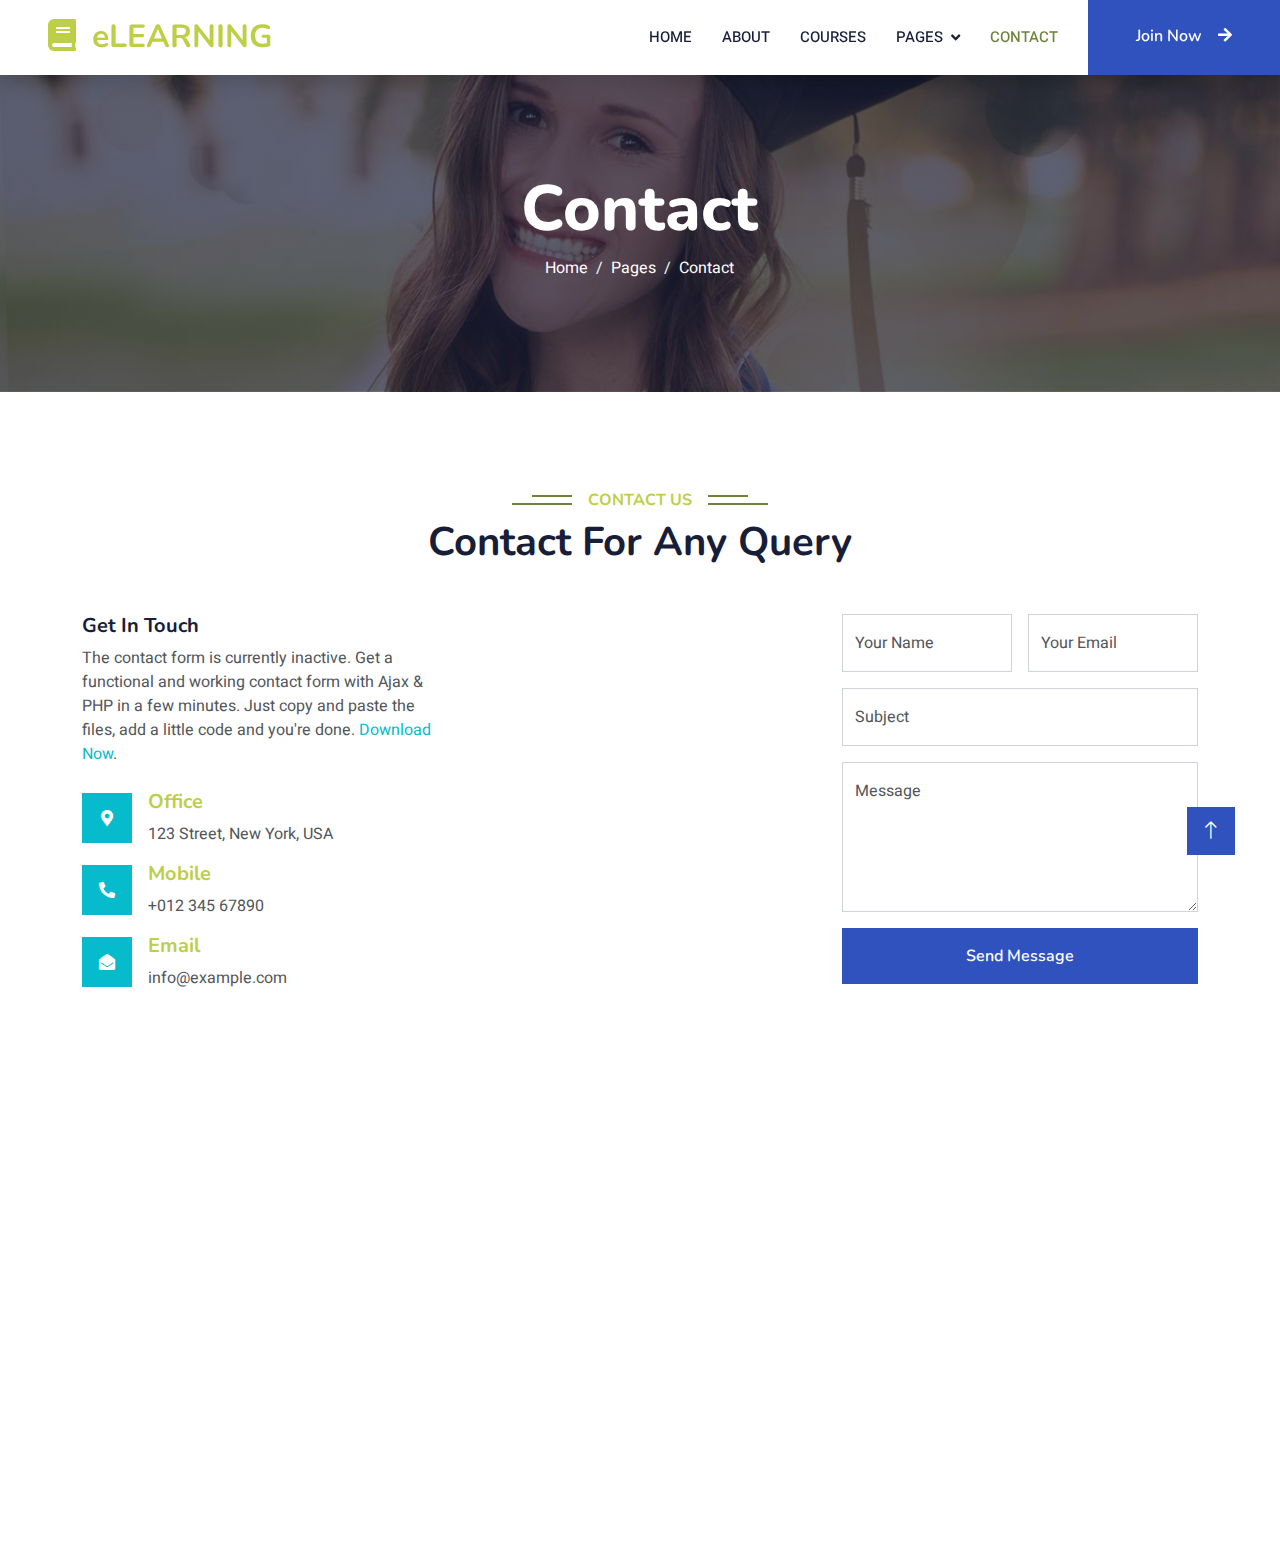
<file: contact.html>
<!DOCTYPE html>
<html lang="en">

<head>
    <meta charset="utf-8">
    <title>eLEARNING - eLearning HTML Template</title>
    <meta content="width=device-width, initial-scale=1.0" name="viewport">
    <meta content="" name="keywords">
    <meta content="" name="description">

    <!-- Favicon -->
    <link href="img/favicon.ico" rel="icon">

    <!-- Google Web Fonts -->
    <link rel="preconnect" href="https://fonts.googleapis.com">
    <link rel="preconnect" href="https://fonts.gstatic.com" crossorigin>
    <link href="https://fonts.googleapis.com/css2?family=Heebo:wght@400;500;600&family=Nunito:wght@600;700;800&display=swap" rel="stylesheet">

    <!-- Icon Font Stylesheet -->
    <link href="https://cdnjs.cloudflare.com/ajax/libs/font-awesome/5.10.0/css/all.min.css" rel="stylesheet">
    <link href="https://cdn.jsdelivr.net/npm/bootstrap-icons@1.4.1/font/bootstrap-icons.css" rel="stylesheet">

    <!-- Libraries Stylesheet -->
    <link href="lib/animate/animate.min.css" rel="stylesheet">
    <link href="lib/owlcarousel/assets/owl.carousel.min.css" rel="stylesheet">

    <!-- Customized Bootstrap Stylesheet -->
    <link href="css/bootstrap.min.css" rel="stylesheet">

    <!-- Template Stylesheet -->
    <link href="css/style.css" rel="stylesheet">
</head>

<body>
    <!-- Spinner Start -->
    <div id="spinner" class="show bg-white position-fixed translate-middle w-100 vh-100 top-50 start-50 d-flex align-items-center justify-content-center">
        <div class="spinner-border text-primary" style="width: 3rem; height: 3rem;" role="status">
            <span class="sr-only">Loading...</span>
        </div>
    </div>
    <!-- Spinner End -->


    <!-- Navbar Start -->
    <nav class="navbar navbar-expand-lg bg-white navbar-light shadow sticky-top p-0">
        <a href="index.html" class="navbar-brand d-flex align-items-center px-4 px-lg-5">
            <h2 class="m-0 text-primary"><i class="fa fa-book me-3"></i>eLEARNING</h2>
        </a>
        <button type="button" class="navbar-toggler me-4" data-bs-toggle="collapse" data-bs-target="#navbarCollapse">
            <span class="navbar-toggler-icon"></span>
        </button>
        <div class="collapse navbar-collapse" id="navbarCollapse">
            <div class="navbar-nav ms-auto p-4 p-lg-0">
                <a href="index.html" class="nav-item nav-link">Home</a>
                <a href="about.html" class="nav-item nav-link">About</a>
                <a href="courses.html" class="nav-item nav-link">Courses</a>
                <div class="nav-item dropdown">
                    <a href="#" class="nav-link dropdown-toggle" data-bs-toggle="dropdown">Pages</a>
                    <div class="dropdown-menu fade-down m-0">
                        <a href="team.html" class="dropdown-item">Our Team</a>
                        <a href="testimonial.html" class="dropdown-item">Testimonial</a>
                        <a href="404.html" class="dropdown-item">404 Page</a>
                    </div>
                </div>
                <a href="contact.html" class="nav-item nav-link active">Contact</a>
            </div>
            <a href="" class="btn btn-primary py-4 px-lg-5 d-none d-lg-block">Join Now<i class="fa fa-arrow-right ms-3"></i></a>
        </div>
    </nav>
    <!-- Navbar End -->


    <!-- Header Start -->
    <div class="container-fluid bg-primary py-5 mb-5 page-header">
        <div class="container py-5">
            <div class="row justify-content-center">
                <div class="col-lg-10 text-center">
                    <h1 class="display-3 text-white animated slideInDown">Contact</h1>
                    <nav aria-label="breadcrumb">
                        <ol class="breadcrumb justify-content-center">
                            <li class="breadcrumb-item"><a class="text-white" href="#">Home</a></li>
                            <li class="breadcrumb-item"><a class="text-white" href="#">Pages</a></li>
                            <li class="breadcrumb-item text-white active" aria-current="page">Contact</li>
                        </ol>
                    </nav>
                </div>
            </div>
        </div>
    </div>
    <!-- Header End -->


    <!-- Contact Start -->
    <div class="container-xxl py-5">
        <div class="container">
            <div class="text-center wow fadeInUp" data-wow-delay="0.1s">
                <h6 class="section-title bg-white text-center text-primary px-3">Contact Us</h6>
                <h1 class="mb-5">Contact For Any Query</h1>
            </div>
            <div class="row g-4">
                <div class="col-lg-4 col-md-6 wow fadeInUp" data-wow-delay="0.1s">
                    <h5>Get In Touch</h5>
                    <p class="mb-4">The contact form is currently inactive. Get a functional and working contact form with Ajax & PHP in a few minutes. Just copy and paste the files, add a little code and you're done. <a href="https://htmlcodex.com/contact-form">Download Now</a>.</p>
                    <div class="d-flex align-items-center mb-3">
                        <div class="d-flex align-items-center justify-content-center flex-shrink-0 bg-primary" style="width: 50px; height: 50px;">
                            <i class="fa fa-map-marker-alt text-white"></i>
                        </div>
                        <div class="ms-3">
                            <h5 class="text-primary">Office</h5>
                            <p class="mb-0">123 Street, New York, USA</p>
                        </div>
                    </div>
                    <div class="d-flex align-items-center mb-3">
                        <div class="d-flex align-items-center justify-content-center flex-shrink-0 bg-primary" style="width: 50px; height: 50px;">
                            <i class="fa fa-phone-alt text-white"></i>
                        </div>
                        <div class="ms-3">
                            <h5 class="text-primary">Mobile</h5>
                            <p class="mb-0">+012 345 67890</p>
                        </div>
                    </div>
                    <div class="d-flex align-items-center">
                        <div class="d-flex align-items-center justify-content-center flex-shrink-0 bg-primary" style="width: 50px; height: 50px;">
                            <i class="fa fa-envelope-open text-white"></i>
                        </div>
                        <div class="ms-3">
                            <h5 class="text-primary">Email</h5>
                            <p class="mb-0">info@example.com</p>
                        </div>
                    </div>
                </div>
                <div class="col-lg-4 col-md-6 wow fadeInUp" data-wow-delay="0.3s">
                    <iframe class="position-relative rounded w-100 h-100"
                        src="https://www.google.com/maps/embed?pb=!1m18!1m12!1m3!1d3001156.4288297426!2d-78.01371936852176!3d42.72876761954724!2m3!1f0!2f0!3f0!3m2!1i1024!2i768!4f13.1!3m3!1m2!1s0x4ccc4bf0f123a5a9%3A0xddcfc6c1de189567!2sNew%20York%2C%20USA!5e0!3m2!1sen!2sbd!4v1603794290143!5m2!1sen!2sbd"
                        frameborder="0" style="min-height: 300px; border:0;" allowfullscreen="" aria-hidden="false"
                        tabindex="0"></iframe>
                </div>
                <div class="col-lg-4 col-md-12 wow fadeInUp" data-wow-delay="0.5s">
                    <form>
                        <div class="row g-3">
                            <div class="col-md-6">
                                <div class="form-floating">
                                    <input type="text" class="form-control" id="name" placeholder="Your Name">
                                    <label for="name">Your Name</label>
                                </div>
                            </div>
                            <div class="col-md-6">
                                <div class="form-floating">
                                    <input type="email" class="form-control" id="email" placeholder="Your Email">
                                    <label for="email">Your Email</label>
                                </div>
                            </div>
                            <div class="col-12">
                                <div class="form-floating">
                                    <input type="text" class="form-control" id="subject" placeholder="Subject">
                                    <label for="subject">Subject</label>
                                </div>
                            </div>
                            <div class="col-12">
                                <div class="form-floating">
                                    <textarea class="form-control" placeholder="Leave a message here" id="message" style="height: 150px"></textarea>
                                    <label for="message">Message</label>
                                </div>
                            </div>
                            <div class="col-12">
                                <button class="btn btn-primary w-100 py-3" type="submit">Send Message</button>
                            </div>
                        </div>
                    </form>
                </div>
            </div>
        </div>
    </div>
    <!-- Contact End -->


    <!-- Footer Start -->
    <div class="container-fluid bg-dark text-light footer pt-5 mt-5 wow fadeIn" data-wow-delay="0.1s">
        <div class="container py-5">
            <div class="row g-5">
                <div class="col-lg-3 col-md-6">
                    <h4 class="text-white mb-3">Quick Link</h4>
                    <a class="btn btn-link" href="">About Us</a>
                    <a class="btn btn-link" href="">Contact Us</a>
                    <a class="btn btn-link" href="">Privacy Policy</a>
                    <a class="btn btn-link" href="">Terms & Condition</a>
                    <a class="btn btn-link" href="">FAQs & Help</a>
                </div>
                <div class="col-lg-3 col-md-6">
                    <h4 class="text-white mb-3">Contact</h4>
                    <p class="mb-2"><i class="fa fa-map-marker-alt me-3"></i>123 Street, New York, USA</p>
                    <p class="mb-2"><i class="fa fa-phone-alt me-3"></i>+012 345 67890</p>
                    <p class="mb-2"><i class="fa fa-envelope me-3"></i>info@example.com</p>
                    <div class="d-flex pt-2">
                        <a class="btn btn-outline-light btn-social" href=""><i class="fab fa-twitter"></i></a>
                        <a class="btn btn-outline-light btn-social" href=""><i class="fab fa-facebook-f"></i></a>
                        <a class="btn btn-outline-light btn-social" href=""><i class="fab fa-youtube"></i></a>
                        <a class="btn btn-outline-light btn-social" href=""><i class="fab fa-linkedin-in"></i></a>
                    </div>
                </div>
                <div class="col-lg-3 col-md-6">
                    <h4 class="text-white mb-3">Gallery</h4>
                    <div class="row g-2 pt-2">
                        <div class="col-4">
                            <img class="img-fluid bg-light p-1" src="img/course-1.jpg" alt="">
                        </div>
                        <div class="col-4">
                            <img class="img-fluid bg-light p-1" src="img/course-2.jpg" alt="">
                        </div>
                        <div class="col-4">
                            <img class="img-fluid bg-light p-1" src="img/course-3.jpg" alt="">
                        </div>
                        <div class="col-4">
                            <img class="img-fluid bg-light p-1" src="img/course-2.jpg" alt="">
                        </div>
                        <div class="col-4">
                            <img class="img-fluid bg-light p-1" src="img/course-3.jpg" alt="">
                        </div>
                        <div class="col-4">
                            <img class="img-fluid bg-light p-1" src="img/course-1.jpg" alt="">
                        </div>
                    </div>
                </div>
                <div class="col-lg-3 col-md-6">
                    <h4 class="text-white mb-3">Newsletter</h4>
                    <p>Dolor amet sit justo amet elitr clita ipsum elitr est.</p>
                    <div class="position-relative mx-auto" style="max-width: 400px;">
                        <input class="form-control border-0 w-100 py-3 ps-4 pe-5" type="text" placeholder="Your email">
                        <button type="button" class="btn btn-primary py-2 position-absolute top-0 end-0 mt-2 me-2">SignUp</button>
                    </div>
                </div>
            </div>
        </div>
        <div class="container">
            <div class="copyright">
                <div class="row">
                    <div class="col-md-6 text-center text-md-start mb-3 mb-md-0">
                        &copy; <a class="border-bottom" href="#">Your Site Name</a>, All Right Reserved.

                        <!--/*** This template is free as long as you keep the footer author’s credit link/attribution link/backlink. If you'd like to use the template without the footer author’s credit link/attribution link/backlink, you can purchase the Credit Removal License from "https://htmlcodex.com/credit-removal". Thank you for your support. ***/-->
                        Designed By <a class="border-bottom" href="https://htmlcodex.com">HTML Codex</a><br><br>
                        Distributed By <a class="border-bottom" href="https://themewagon.com">ThemeWagon</a>
                    </div>
                    <div class="col-md-6 text-center text-md-end">
                        <div class="footer-menu">
                            <a href="">Home</a>
                            <a href="">Cookies</a>
                            <a href="">Help</a>
                            <a href="">FQAs</a>
                        </div>
                    </div>
                </div>
            </div>
        </div>
    </div>
    <!-- Footer End -->


    <!-- Back to Top -->
    <a href="#" class="btn btn-lg btn-primary btn-lg-square back-to-top"><i class="bi bi-arrow-up"></i></a>


    <!-- JavaScript Libraries -->
    <script src="https://code.jquery.com/jquery-3.4.1.min.js"></script>
    <script src="https://cdn.jsdelivr.net/npm/bootstrap@5.0.0/dist/js/bootstrap.bundle.min.js"></script>
    <script src="lib/wow/wow.min.js"></script>
    <script src="lib/easing/easing.min.js"></script>
    <script src="lib/waypoints/waypoints.min.js"></script>
    <script src="lib/owlcarousel/owl.carousel.min.js"></script>

    <!-- Template Javascript -->
    <script src="js/main.js"></script>
</body>

</html>
</file>
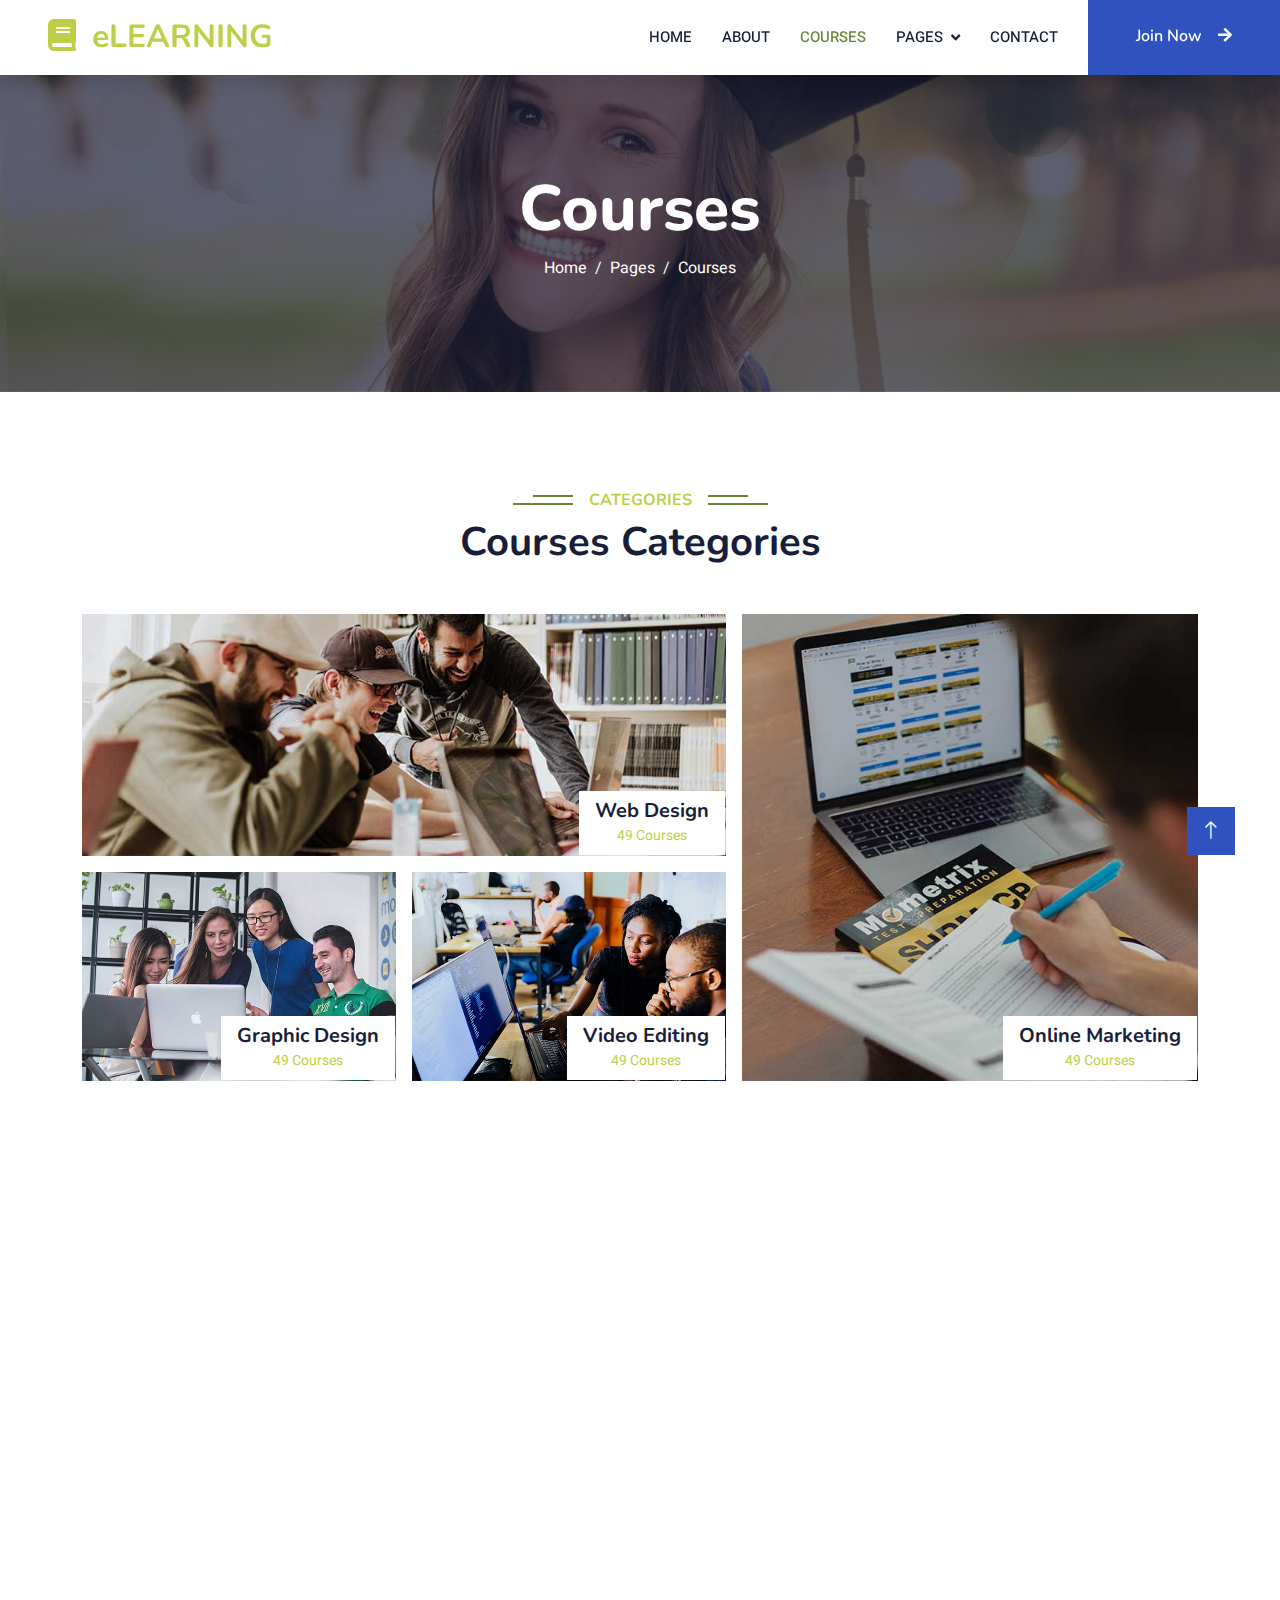
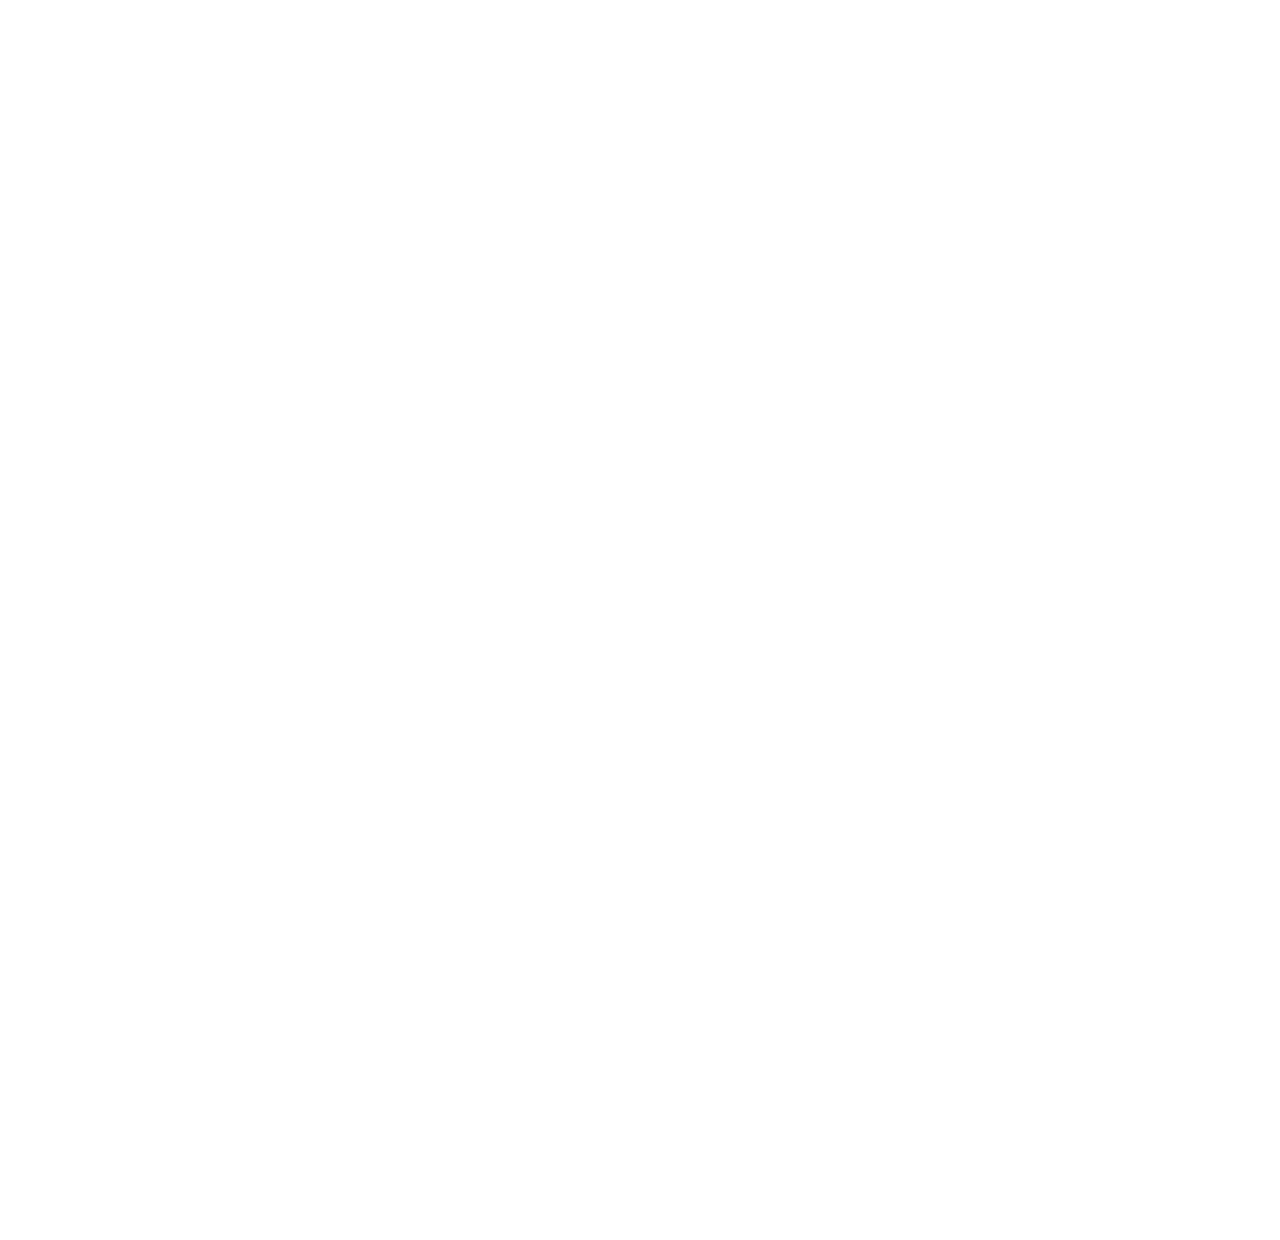
<file: courses.html>
<!DOCTYPE html>
<html lang="en">

<head>
    <meta charset="utf-8">
    <title>eLEARNING - eLearning HTML Template</title>
    <meta content="width=device-width, initial-scale=1.0" name="viewport">
    <meta content="" name="keywords">
    <meta content="" name="description">

    <!-- Favicon -->
    <link href="img/favicon.ico" rel="icon">

    <!-- Google Web Fonts -->
    <link rel="preconnect" href="https://fonts.googleapis.com">
    <link rel="preconnect" href="https://fonts.gstatic.com" crossorigin>
    <link href="https://fonts.googleapis.com/css2?family=Heebo:wght@400;500;600&family=Nunito:wght@600;700;800&display=swap" rel="stylesheet">

    <!-- Icon Font Stylesheet -->
    <link href="https://cdnjs.cloudflare.com/ajax/libs/font-awesome/5.10.0/css/all.min.css" rel="stylesheet">
    <link href="https://cdn.jsdelivr.net/npm/bootstrap-icons@1.4.1/font/bootstrap-icons.css" rel="stylesheet">

    <!-- Libraries Stylesheet -->
    <link href="lib/animate/animate.min.css" rel="stylesheet">
    <link href="lib/owlcarousel/assets/owl.carousel.min.css" rel="stylesheet">

    <!-- Customized Bootstrap Stylesheet -->
    <link href="css/bootstrap.min.css" rel="stylesheet">

    <!-- Template Stylesheet -->
    <link href="css/style.css" rel="stylesheet">
</head>

<body>
    <!-- Spinner Start -->
    <div id="spinner" class="show bg-white position-fixed translate-middle w-100 vh-100 top-50 start-50 d-flex align-items-center justify-content-center">
        <div class="spinner-border text-primary" style="width: 3rem; height: 3rem;" role="status">
            <span class="sr-only">Loading...</span>
        </div>
    </div>
    <!-- Spinner End -->


    <!-- Navbar Start -->
    <nav class="navbar navbar-expand-lg bg-white navbar-light shadow sticky-top p-0">
        <a href="index.html" class="navbar-brand d-flex align-items-center px-4 px-lg-5">
            <h2 class="m-0 text-primary"><i class="fa fa-book me-3"></i>eLEARNING</h2>
        </a>
        <button type="button" class="navbar-toggler me-4" data-bs-toggle="collapse" data-bs-target="#navbarCollapse">
            <span class="navbar-toggler-icon"></span>
        </button>
        <div class="collapse navbar-collapse" id="navbarCollapse">
            <div class="navbar-nav ms-auto p-4 p-lg-0">
                <a href="index.html" class="nav-item nav-link">Home</a>
                <a href="about.html" class="nav-item nav-link">About</a>
                <a href="courses.html" class="nav-item nav-link active">Courses</a>
                <div class="nav-item dropdown">
                    <a href="#" class="nav-link dropdown-toggle" data-bs-toggle="dropdown">Pages</a>
                    <div class="dropdown-menu fade-down m-0">
                        <a href="team.html" class="dropdown-item">Our Team</a>
                        <a href="testimonial.html" class="dropdown-item">Testimonial</a>
                        <a href="404.html" class="dropdown-item">404 Page</a>
                    </div>
                </div>
                <a href="contact.html" class="nav-item nav-link">Contact</a>
            </div>
            <a href="" class="btn btn-primary py-4 px-lg-5 d-none d-lg-block">Join Now<i class="fa fa-arrow-right ms-3"></i></a>
        </div>
    </nav>
    <!-- Navbar End -->


    <!-- Header Start -->
    <div class="container-fluid bg-primary py-5 mb-5 page-header">
        <div class="container py-5">
            <div class="row justify-content-center">
                <div class="col-lg-10 text-center">
                    <h1 class="display-3 text-white animated slideInDown">Courses</h1>
                    <nav aria-label="breadcrumb">
                        <ol class="breadcrumb justify-content-center">
                            <li class="breadcrumb-item"><a class="text-white" href="#">Home</a></li>
                            <li class="breadcrumb-item"><a class="text-white" href="#">Pages</a></li>
                            <li class="breadcrumb-item text-white active" aria-current="page">Courses</li>
                        </ol>
                    </nav>
                </div>
            </div>
        </div>
    </div>
    <!-- Header End -->


    <!-- Categories Start -->
    <div class="container-xxl py-5 category">
        <div class="container">
            <div class="text-center wow fadeInUp" data-wow-delay="0.1s">
                <h6 class="section-title bg-white text-center text-primary px-3">Categories</h6>
                <h1 class="mb-5">Courses Categories</h1>
            </div>
            <div class="row g-3">
                <div class="col-lg-7 col-md-6">
                    <div class="row g-3">
                        <div class="col-lg-12 col-md-12 wow zoomIn" data-wow-delay="0.1s">
                            <a class="position-relative d-block overflow-hidden" href="">
                                <img class="img-fluid" src="img/cat-1.jpg" alt="">
                                <div class="bg-white text-center position-absolute bottom-0 end-0 py-2 px-3" style="margin: 1px;">
                                    <h5 class="m-0">Web Design</h5>
                                    <small class="text-primary">49 Courses</small>
                                </div>
                            </a>
                        </div>
                        <div class="col-lg-6 col-md-12 wow zoomIn" data-wow-delay="0.3s">
                            <a class="position-relative d-block overflow-hidden" href="">
                                <img class="img-fluid" src="img/cat-2.jpg" alt="">
                                <div class="bg-white text-center position-absolute bottom-0 end-0 py-2 px-3" style="margin: 1px;">
                                    <h5 class="m-0">Graphic Design</h5>
                                    <small class="text-primary">49 Courses</small>
                                </div>
                            </a>
                        </div>
                        <div class="col-lg-6 col-md-12 wow zoomIn" data-wow-delay="0.5s">
                            <a class="position-relative d-block overflow-hidden" href="">
                                <img class="img-fluid" src="img/cat-3.jpg" alt="">
                                <div class="bg-white text-center position-absolute bottom-0 end-0 py-2 px-3" style="margin: 1px;">
                                    <h5 class="m-0">Video Editing</h5>
                                    <small class="text-primary">49 Courses</small>
                                </div>
                            </a>
                        </div>
                    </div>
                </div>
                <div class="col-lg-5 col-md-6 wow zoomIn" data-wow-delay="0.7s" style="min-height: 350px;">
                    <a class="position-relative d-block h-100 overflow-hidden" href="">
                        <img class="img-fluid position-absolute w-100 h-100" src="img/cat-4.jpg" alt="" style="object-fit: cover;">
                        <div class="bg-white text-center position-absolute bottom-0 end-0 py-2 px-3" style="margin:  1px;">
                            <h5 class="m-0">Online Marketing</h5>
                            <small class="text-primary">49 Courses</small>
                        </div>
                    </a>
                </div>
            </div>
        </div>
    </div>
    <!-- Categories Start -->


    <!-- Courses Start -->
    <div class="container-xxl py-5">
        <div class="container">
            <div class="text-center wow fadeInUp" data-wow-delay="0.1s">
                <h6 class="section-title bg-white text-center text-primary px-3">Courses</h6>
                <h1 class="mb-5">Popular Courses</h1>
            </div>
            <div class="row g-4 justify-content-center">
                <div class="col-lg-4 col-md-6 wow fadeInUp" data-wow-delay="0.1s">
                    <div class="course-item bg-light">
                        <div class="position-relative overflow-hidden">
                            <img class="img-fluid" src="img/course-1.jpg" alt="">
                            <div class="w-100 d-flex justify-content-center position-absolute bottom-0 start-0 mb-4">
                                <a href="#" class="flex-shrink-0 btn btn-sm btn-primary px-3 border-end" style="border-radius: 30px 0 0 30px;">Read More</a>
                                <a href="#" class="flex-shrink-0 btn btn-sm btn-primary px-3" style="border-radius: 0 30px 30px 0;">Join Now</a>
                            </div>
                        </div>
                        <div class="text-center p-4 pb-0">
                            <h3 class="mb-0">$149.00</h3>
                            <div class="mb-3">
                                <small class="fa fa-star text-primary"></small>
                                <small class="fa fa-star text-primary"></small>
                                <small class="fa fa-star text-primary"></small>
                                <small class="fa fa-star text-primary"></small>
                                <small class="fa fa-star text-primary"></small>
                                <small>(123)</small>
                            </div>
                            <h5 class="mb-4">Web Design & Development Course for Beginners</h5>
                        </div>
                        <div class="d-flex border-top">
                            <small class="flex-fill text-center border-end py-2"><i class="fa fa-user-tie text-primary me-2"></i>John Doe</small>
                            <small class="flex-fill text-center border-end py-2"><i class="fa fa-clock text-primary me-2"></i>1.49 Hrs</small>
                            <small class="flex-fill text-center py-2"><i class="fa fa-user text-primary me-2"></i>30 Students</small>
                        </div>
                    </div>
                </div>
                <div class="col-lg-4 col-md-6 wow fadeInUp" data-wow-delay="0.3s">
                    <div class="course-item bg-light">
                        <div class="position-relative overflow-hidden">
                            <img class="img-fluid" src="img/course-2.jpg" alt="">
                            <div class="w-100 d-flex justify-content-center position-absolute bottom-0 start-0 mb-4">
                                <a href="#" class="flex-shrink-0 btn btn-sm btn-primary px-3 border-end" style="border-radius: 30px 0 0 30px;">Read More</a>
                                <a href="#" class="flex-shrink-0 btn btn-sm btn-primary px-3" style="border-radius: 0 30px 30px 0;">Join Now</a>
                            </div>
                        </div>
                        <div class="text-center p-4 pb-0">
                            <h3 class="mb-0">$149.00</h3>
                            <div class="mb-3">
                                <small class="fa fa-star text-primary"></small>
                                <small class="fa fa-star text-primary"></small>
                                <small class="fa fa-star text-primary"></small>
                                <small class="fa fa-star text-primary"></small>
                                <small class="fa fa-star text-primary"></small>
                                <small>(123)</small>
                            </div>
                            <h5 class="mb-4">Web Design & Development Course for Beginners</h5>
                        </div>
                        <div class="d-flex border-top">
                            <small class="flex-fill text-center border-end py-2"><i class="fa fa-user-tie text-primary me-2"></i>John Doe</small>
                            <small class="flex-fill text-center border-end py-2"><i class="fa fa-clock text-primary me-2"></i>1.49 Hrs</small>
                            <small class="flex-fill text-center py-2"><i class="fa fa-user text-primary me-2"></i>30 Students</small>
                        </div>
                    </div>
                </div>
                <div class="col-lg-4 col-md-6 wow fadeInUp" data-wow-delay="0.5s">
                    <div class="course-item bg-light">
                        <div class="position-relative overflow-hidden">
                            <img class="img-fluid" src="img/course-3.jpg" alt="">
                            <div class="w-100 d-flex justify-content-center position-absolute bottom-0 start-0 mb-4">
                                <a href="#" class="flex-shrink-0 btn btn-sm btn-primary px-3 border-end" style="border-radius: 30px 0 0 30px;">Read More</a>
                                <a href="#" class="flex-shrink-0 btn btn-sm btn-primary px-3" style="border-radius: 0 30px 30px 0;">Join Now</a>
                            </div>
                        </div>
                        <div class="text-center p-4 pb-0">
                            <h3 class="mb-0">$149.00</h3>
                            <div class="mb-3">
                                <small class="fa fa-star text-primary"></small>
                                <small class="fa fa-star text-primary"></small>
                                <small class="fa fa-star text-primary"></small>
                                <small class="fa fa-star text-primary"></small>
                                <small class="fa fa-star text-primary"></small>
                                <small>(123)</small>
                            </div>
                            <h5 class="mb-4">Web Design & Development Course for Beginners</h5>
                        </div>
                        <div class="d-flex border-top">
                            <small class="flex-fill text-center border-end py-2"><i class="fa fa-user-tie text-primary me-2"></i>John Doe</small>
                            <small class="flex-fill text-center border-end py-2"><i class="fa fa-clock text-primary me-2"></i>1.49 Hrs</small>
                            <small class="flex-fill text-center py-2"><i class="fa fa-user text-primary me-2"></i>30 Students</small>
                        </div>
                    </div>
                </div>
            </div>
        </div>
    </div>
    <!-- Courses End -->


    <!-- Testimonial Start -->
    <div class="container-xxl py-5 wow fadeInUp" data-wow-delay="0.1s">
        <div class="container">
            <div class="text-center">
                <h6 class="section-title bg-white text-center text-primary px-3">Testimonial</h6>
                <h1 class="mb-5">Our Students Say!</h1>
            </div>
            <div class="owl-carousel testimonial-carousel position-relative">
                <div class="testimonial-item text-center">
                    <img class="border rounded-circle p-2 mx-auto mb-3" src="img/testimonial-1.jpg" style="width: 80px; height: 80px;">
                    <h5 class="mb-0">Client Name</h5>
                    <p>Profession</p>
                    <div class="testimonial-text bg-light text-center p-4">
                    <p class="mb-0">Tempor erat elitr rebum at clita. Diam dolor diam ipsum sit diam amet diam et eos. Clita erat ipsum et lorem et sit.</p>
                    </div>
                </div>
                <div class="testimonial-item text-center">
                    <img class="border rounded-circle p-2 mx-auto mb-3" src="img/testimonial-2.jpg" style="width: 80px; height: 80px;">
                    <h5 class="mb-0">Client Name</h5>
                    <p>Profession</p>
                    <div class="testimonial-text bg-light text-center p-4">
                    <p class="mb-0">Tempor erat elitr rebum at clita. Diam dolor diam ipsum sit diam amet diam et eos. Clita erat ipsum et lorem et sit.</p>
                    </div>
                </div>
                <div class="testimonial-item text-center">
                    <img class="border rounded-circle p-2 mx-auto mb-3" src="img/testimonial-3.jpg" style="width: 80px; height: 80px;">
                    <h5 class="mb-0">Client Name</h5>
                    <p>Profession</p>
                    <div class="testimonial-text bg-light text-center p-4">
                    <p class="mb-0">Tempor erat elitr rebum at clita. Diam dolor diam ipsum sit diam amet diam et eos. Clita erat ipsum et lorem et sit.</p>
                    </div>
                </div>
                <div class="testimonial-item text-center">
                    <img class="border rounded-circle p-2 mx-auto mb-3" src="img/testimonial-4.jpg" style="width: 80px; height: 80px;">
                    <h5 class="mb-0">Client Name</h5>
                    <p>Profession</p>
                    <div class="testimonial-text bg-light text-center p-4">
                    <p class="mb-0">Tempor erat elitr rebum at clita. Diam dolor diam ipsum sit diam amet diam et eos. Clita erat ipsum et lorem et sit.</p>
                    </div>
                </div>
            </div>
        </div>
    </div>
    <!-- Testimonial End -->
        

    <!-- Footer Start -->
    <div class="container-fluid bg-dark text-light footer pt-5 mt-5 wow fadeIn" data-wow-delay="0.1s">
        <div class="container py-5">
            <div class="row g-5">
                <div class="col-lg-3 col-md-6">
                    <h4 class="text-white mb-3">Quick Link</h4>
                    <a class="btn btn-link" href="">About Us</a>
                    <a class="btn btn-link" href="">Contact Us</a>
                    <a class="btn btn-link" href="">Privacy Policy</a>
                    <a class="btn btn-link" href="">Terms & Condition</a>
                    <a class="btn btn-link" href="">FAQs & Help</a>
                </div>
                <div class="col-lg-3 col-md-6">
                    <h4 class="text-white mb-3">Contact</h4>
                    <p class="mb-2"><i class="fa fa-map-marker-alt me-3"></i>123 Street, New York, USA</p>
                    <p class="mb-2"><i class="fa fa-phone-alt me-3"></i>+012 345 67890</p>
                    <p class="mb-2"><i class="fa fa-envelope me-3"></i>info@example.com</p>
                    <div class="d-flex pt-2">
                        <a class="btn btn-outline-light btn-social" href=""><i class="fab fa-twitter"></i></a>
                        <a class="btn btn-outline-light btn-social" href=""><i class="fab fa-facebook-f"></i></a>
                        <a class="btn btn-outline-light btn-social" href=""><i class="fab fa-youtube"></i></a>
                        <a class="btn btn-outline-light btn-social" href=""><i class="fab fa-linkedin-in"></i></a>
                    </div>
                </div>
                <div class="col-lg-3 col-md-6">
                    <h4 class="text-white mb-3">Gallery</h4>
                    <div class="row g-2 pt-2">
                        <div class="col-4">
                            <img class="img-fluid bg-light p-1" src="img/course-1.jpg" alt="">
                        </div>
                        <div class="col-4">
                            <img class="img-fluid bg-light p-1" src="img/course-2.jpg" alt="">
                        </div>
                        <div class="col-4">
                            <img class="img-fluid bg-light p-1" src="img/course-3.jpg" alt="">
                        </div>
                        <div class="col-4">
                            <img class="img-fluid bg-light p-1" src="img/course-2.jpg" alt="">
                        </div>
                        <div class="col-4">
                            <img class="img-fluid bg-light p-1" src="img/course-3.jpg" alt="">
                        </div>
                        <div class="col-4">
                            <img class="img-fluid bg-light p-1" src="img/course-1.jpg" alt="">
                        </div>
                    </div>
                </div>
                <div class="col-lg-3 col-md-6">
                    <h4 class="text-white mb-3">Newsletter</h4>
                    <p>Dolor amet sit justo amet elitr clita ipsum elitr est.</p>
                    <div class="position-relative mx-auto" style="max-width: 400px;">
                        <input class="form-control border-0 w-100 py-3 ps-4 pe-5" type="text" placeholder="Your email">
                        <button type="button" class="btn btn-primary py-2 position-absolute top-0 end-0 mt-2 me-2">SignUp</button>
                    </div>
                </div>
            </div>
        </div>
        <div class="container">
            <div class="copyright">
                <div class="row">
                    <div class="col-md-6 text-center text-md-start mb-3 mb-md-0">
                        &copy; <a class="border-bottom" href="#">Your Site Name</a>, All Right Reserved.

                        <!--/*** This template is free as long as you keep the footer author’s credit link/attribution link/backlink. If you'd like to use the template without the footer author’s credit link/attribution link/backlink, you can purchase the Credit Removal License from "https://htmlcodex.com/credit-removal". Thank you for your support. ***/-->
                        Designed By <a class="border-bottom" href="https://htmlcodex.com">HTML Codex</a><br><br>
                        Distributed By <a class="border-bottom" href="https://themewagon.com">ThemeWagon</a>
                    </div>
                    <div class="col-md-6 text-center text-md-end">
                        <div class="footer-menu">
                            <a href="">Home</a>
                            <a href="">Cookies</a>
                            <a href="">Help</a>
                            <a href="">FQAs</a>
                        </div>
                    </div>
                </div>
            </div>
        </div>
    </div>
    <!-- Footer End -->


    <!-- Back to Top -->
    <a href="#" class="btn btn-lg btn-primary btn-lg-square back-to-top"><i class="bi bi-arrow-up"></i></a>


    <!-- JavaScript Libraries -->
    <script src="https://code.jquery.com/jquery-3.4.1.min.js"></script>
    <script src="https://cdn.jsdelivr.net/npm/bootstrap@5.0.0/dist/js/bootstrap.bundle.min.js"></script>
    <script src="lib/wow/wow.min.js"></script>
    <script src="lib/easing/easing.min.js"></script>
    <script src="lib/waypoints/waypoints.min.js"></script>
    <script src="lib/owlcarousel/owl.carousel.min.js"></script>

    <!-- Template Javascript -->
    <script src="js/main.js"></script>
</body>

</html>
</file>
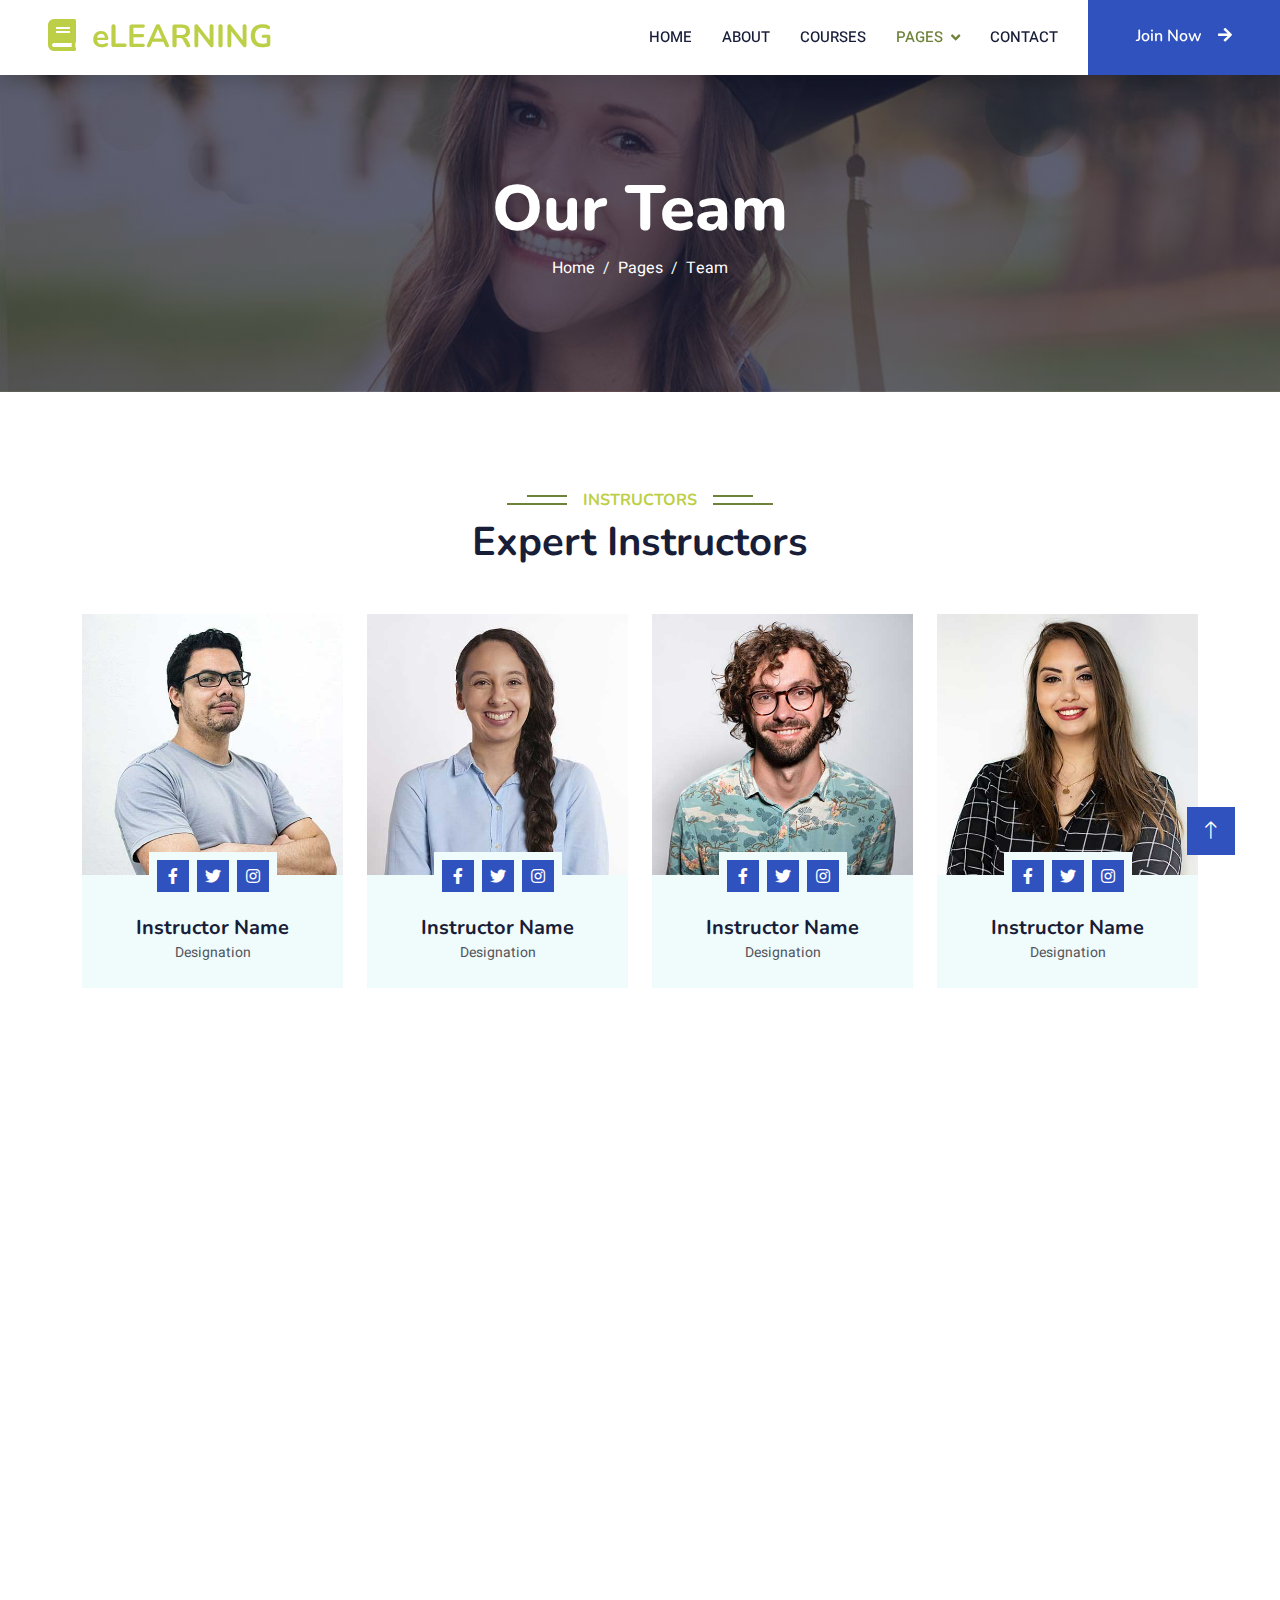
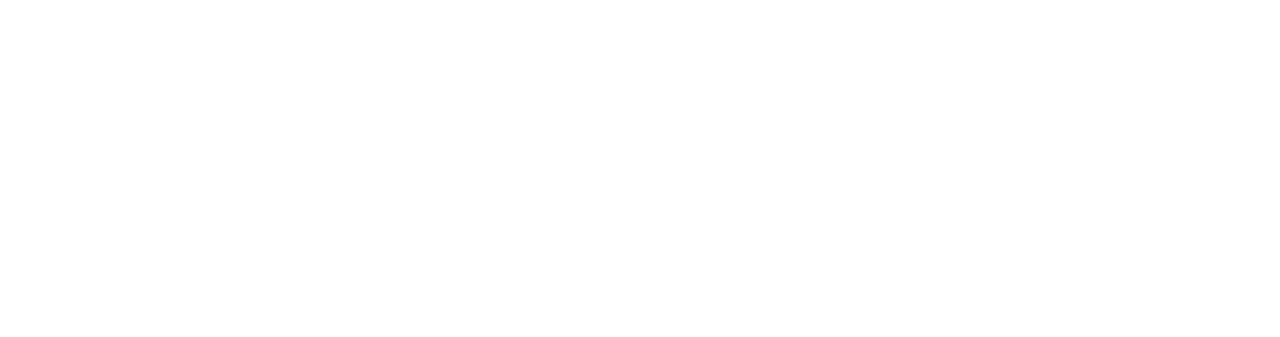
<file: team.html>
<!DOCTYPE html>
<html lang="en">

<head>
    <meta charset="utf-8">
    <title>eLEARNING - eLearning HTML Template</title>
    <meta content="width=device-width, initial-scale=1.0" name="viewport">
    <meta content="" name="keywords">
    <meta content="" name="description">

    <!-- Favicon -->
    <link href="img/favicon.ico" rel="icon">

    <!-- Google Web Fonts -->
    <link rel="preconnect" href="https://fonts.googleapis.com">
    <link rel="preconnect" href="https://fonts.gstatic.com" crossorigin>
    <link href="https://fonts.googleapis.com/css2?family=Heebo:wght@400;500;600&family=Nunito:wght@600;700;800&display=swap" rel="stylesheet">

    <!-- Icon Font Stylesheet -->
    <link href="https://cdnjs.cloudflare.com/ajax/libs/font-awesome/5.10.0/css/all.min.css" rel="stylesheet">
    <link href="https://cdn.jsdelivr.net/npm/bootstrap-icons@1.4.1/font/bootstrap-icons.css" rel="stylesheet">

    <!-- Libraries Stylesheet -->
    <link href="lib/animate/animate.min.css" rel="stylesheet">
    <link href="lib/owlcarousel/assets/owl.carousel.min.css" rel="stylesheet">

    <!-- Customized Bootstrap Stylesheet -->
    <link href="css/bootstrap.min.css" rel="stylesheet">

    <!-- Template Stylesheet -->
    <link href="css/style.css" rel="stylesheet">
</head>

<body>
    <!-- Spinner Start -->
    <div id="spinner" class="show bg-white position-fixed translate-middle w-100 vh-100 top-50 start-50 d-flex align-items-center justify-content-center">
        <div class="spinner-border text-primary" style="width: 3rem; height: 3rem;" role="status">
            <span class="sr-only">Loading...</span>
        </div>
    </div>
    <!-- Spinner End -->


    <!-- Navbar Start -->
    <nav class="navbar navbar-expand-lg bg-white navbar-light shadow sticky-top p-0">
        <a href="index.html" class="navbar-brand d-flex align-items-center px-4 px-lg-5">
            <h2 class="m-0 text-primary"><i class="fa fa-book me-3"></i>eLEARNING</h2>
        </a>
        <button type="button" class="navbar-toggler me-4" data-bs-toggle="collapse" data-bs-target="#navbarCollapse">
            <span class="navbar-toggler-icon"></span>
        </button>
        <div class="collapse navbar-collapse" id="navbarCollapse">
            <div class="navbar-nav ms-auto p-4 p-lg-0">
                <a href="index.html" class="nav-item nav-link">Home</a>
                <a href="about.html" class="nav-item nav-link">About</a>
                <a href="courses.html" class="nav-item nav-link">Courses</a>
                <div class="nav-item dropdown">
                    <a href="#" class="nav-link dropdown-toggle active" data-bs-toggle="dropdown">Pages</a>
                    <div class="dropdown-menu fade-down m-0">
                        <a href="team.html" class="dropdown-item active">Our Team</a>
                        <a href="testimonial.html" class="dropdown-item">Testimonial</a>
                        <a href="404.html" class="dropdown-item">404 Page</a>
                    </div>
                </div>
                <a href="contact.html" class="nav-item nav-link">Contact</a>
            </div>
            <a href="" class="btn btn-primary py-4 px-lg-5 d-none d-lg-block">Join Now<i class="fa fa-arrow-right ms-3"></i></a>
        </div>
    </nav>
    <!-- Navbar End -->


    <!-- Header Start -->
    <div class="container-fluid bg-primary py-5 mb-5 page-header">
        <div class="container py-5">
            <div class="row justify-content-center">
                <div class="col-lg-10 text-center">
                    <h1 class="display-3 text-white animated slideInDown">Our Team</h1>
                    <nav aria-label="breadcrumb">
                        <ol class="breadcrumb justify-content-center">
                            <li class="breadcrumb-item"><a class="text-white" href="#">Home</a></li>
                            <li class="breadcrumb-item"><a class="text-white" href="#">Pages</a></li>
                            <li class="breadcrumb-item text-white active" aria-current="page">Team</li>
                        </ol>
                    </nav>
                </div>
            </div>
        </div>
    </div>
    <!-- Header End -->


    <!-- Team Start -->
    <div class="container-xxl py-5">
        <div class="container">
            <div class="text-center wow fadeInUp" data-wow-delay="0.1s">
                <h6 class="section-title bg-white text-center text-primary px-3">Instructors</h6>
                <h1 class="mb-5">Expert Instructors</h1>
            </div>
            <div class="row g-4">
                <div class="col-lg-3 col-md-6 wow fadeInUp" data-wow-delay="0.1s">
                    <div class="team-item bg-light">
                        <div class="overflow-hidden">
                            <img class="img-fluid" src="img/team-1.jpg" alt="">
                        </div>
                        <div class="position-relative d-flex justify-content-center" style="margin-top: -23px;">
                            <div class="bg-light d-flex justify-content-center pt-2 px-1">
                                <a class="btn btn-sm-square btn-primary mx-1" href=""><i class="fab fa-facebook-f"></i></a>
                                <a class="btn btn-sm-square btn-primary mx-1" href=""><i class="fab fa-twitter"></i></a>
                                <a class="btn btn-sm-square btn-primary mx-1" href=""><i class="fab fa-instagram"></i></a>
                            </div>
                        </div>
                        <div class="text-center p-4">
                            <h5 class="mb-0">Instructor Name</h5>
                            <small>Designation</small>
                        </div>
                    </div>
                </div>
                <div class="col-lg-3 col-md-6 wow fadeInUp" data-wow-delay="0.3s">
                    <div class="team-item bg-light">
                        <div class="overflow-hidden">
                            <img class="img-fluid" src="img/team-2.jpg" alt="">
                        </div>
                        <div class="position-relative d-flex justify-content-center" style="margin-top: -23px;">
                            <div class="bg-light d-flex justify-content-center pt-2 px-1">
                                <a class="btn btn-sm-square btn-primary mx-1" href=""><i class="fab fa-facebook-f"></i></a>
                                <a class="btn btn-sm-square btn-primary mx-1" href=""><i class="fab fa-twitter"></i></a>
                                <a class="btn btn-sm-square btn-primary mx-1" href=""><i class="fab fa-instagram"></i></a>
                            </div>
                        </div>
                        <div class="text-center p-4">
                            <h5 class="mb-0">Instructor Name</h5>
                            <small>Designation</small>
                        </div>
                    </div>
                </div>
                <div class="col-lg-3 col-md-6 wow fadeInUp" data-wow-delay="0.5s">
                    <div class="team-item bg-light">
                        <div class="overflow-hidden">
                            <img class="img-fluid" src="img/team-3.jpg" alt="">
                        </div>
                        <div class="position-relative d-flex justify-content-center" style="margin-top: -23px;">
                            <div class="bg-light d-flex justify-content-center pt-2 px-1">
                                <a class="btn btn-sm-square btn-primary mx-1" href=""><i class="fab fa-facebook-f"></i></a>
                                <a class="btn btn-sm-square btn-primary mx-1" href=""><i class="fab fa-twitter"></i></a>
                                <a class="btn btn-sm-square btn-primary mx-1" href=""><i class="fab fa-instagram"></i></a>
                            </div>
                        </div>
                        <div class="text-center p-4">
                            <h5 class="mb-0">Instructor Name</h5>
                            <small>Designation</small>
                        </div>
                    </div>
                </div>
                <div class="col-lg-3 col-md-6 wow fadeInUp" data-wow-delay="0.7s">
                    <div class="team-item bg-light">
                        <div class="overflow-hidden">
                            <img class="img-fluid" src="img/team-4.jpg" alt="">
                        </div>
                        <div class="position-relative d-flex justify-content-center" style="margin-top: -23px;">
                            <div class="bg-light d-flex justify-content-center pt-2 px-1">
                                <a class="btn btn-sm-square btn-primary mx-1" href=""><i class="fab fa-facebook-f"></i></a>
                                <a class="btn btn-sm-square btn-primary mx-1" href=""><i class="fab fa-twitter"></i></a>
                                <a class="btn btn-sm-square btn-primary mx-1" href=""><i class="fab fa-instagram"></i></a>
                            </div>
                        </div>
                        <div class="text-center p-4">
                            <h5 class="mb-0">Instructor Name</h5>
                            <small>Designation</small>
                        </div>
                    </div>
                </div>
                <div class="col-lg-3 col-md-6 wow fadeInUp" data-wow-delay="0.1s">
                    <div class="team-item bg-light">
                        <div class="overflow-hidden">
                            <img class="img-fluid" src="img/team-2.jpg" alt="">
                        </div>
                        <div class="position-relative d-flex justify-content-center" style="margin-top: -23px;">
                            <div class="bg-light d-flex justify-content-center pt-2 px-1">
                                <a class="btn btn-sm-square btn-primary mx-1" href=""><i class="fab fa-facebook-f"></i></a>
                                <a class="btn btn-sm-square btn-primary mx-1" href=""><i class="fab fa-twitter"></i></a>
                                <a class="btn btn-sm-square btn-primary mx-1" href=""><i class="fab fa-instagram"></i></a>
                            </div>
                        </div>
                        <div class="text-center p-4">
                            <h5 class="mb-0">Instructor Name</h5>
                            <small>Designation</small>
                        </div>
                    </div>
                </div>
                <div class="col-lg-3 col-md-6 wow fadeInUp" data-wow-delay="0.3s">
                    <div class="team-item bg-light">
                        <div class="overflow-hidden">
                            <img class="img-fluid" src="img/team-3.jpg" alt="">
                        </div>
                        <div class="position-relative d-flex justify-content-center" style="margin-top: -23px;">
                            <div class="bg-light d-flex justify-content-center pt-2 px-1">
                                <a class="btn btn-sm-square btn-primary mx-1" href=""><i class="fab fa-facebook-f"></i></a>
                                <a class="btn btn-sm-square btn-primary mx-1" href=""><i class="fab fa-twitter"></i></a>
                                <a class="btn btn-sm-square btn-primary mx-1" href=""><i class="fab fa-instagram"></i></a>
                            </div>
                        </div>
                        <div class="text-center p-4">
                            <h5 class="mb-0">Instructor Name</h5>
                            <small>Designation</small>
                        </div>
                    </div>
                </div>
                <div class="col-lg-3 col-md-6 wow fadeInUp" data-wow-delay="0.5s">
                    <div class="team-item bg-light">
                        <div class="overflow-hidden">
                            <img class="img-fluid" src="img/team-4.jpg" alt="">
                        </div>
                        <div class="position-relative d-flex justify-content-center" style="margin-top: -23px;">
                            <div class="bg-light d-flex justify-content-center pt-2 px-1">
                                <a class="btn btn-sm-square btn-primary mx-1" href=""><i class="fab fa-facebook-f"></i></a>
                                <a class="btn btn-sm-square btn-primary mx-1" href=""><i class="fab fa-twitter"></i></a>
                                <a class="btn btn-sm-square btn-primary mx-1" href=""><i class="fab fa-instagram"></i></a>
                            </div>
                        </div>
                        <div class="text-center p-4">
                            <h5 class="mb-0">Instructor Name</h5>
                            <small>Designation</small>
                        </div>
                    </div>
                </div>
                <div class="col-lg-3 col-md-6 wow fadeInUp" data-wow-delay="0.7s">
                    <div class="team-item bg-light">
                        <div class="overflow-hidden">
                            <img class="img-fluid" src="img/team-1.jpg" alt="">
                        </div>
                        <div class="position-relative d-flex justify-content-center" style="margin-top: -23px;">
                            <div class="bg-light d-flex justify-content-center pt-2 px-1">
                                <a class="btn btn-sm-square btn-primary mx-1" href=""><i class="fab fa-facebook-f"></i></a>
                                <a class="btn btn-sm-square btn-primary mx-1" href=""><i class="fab fa-twitter"></i></a>
                                <a class="btn btn-sm-square btn-primary mx-1" href=""><i class="fab fa-instagram"></i></a>
                            </div>
                        </div>
                        <div class="text-center p-4">
                            <h5 class="mb-0">Instructor Name</h5>
                            <small>Designation</small>
                        </div>
                    </div>
                </div>
            </div>
        </div>
    </div>
    <!-- Team End -->
        

    <!-- Footer Start -->
    <div class="container-fluid bg-dark text-light footer pt-5 mt-5 wow fadeIn" data-wow-delay="0.1s">
        <div class="container py-5">
            <div class="row g-5">
                <div class="col-lg-3 col-md-6">
                    <h4 class="text-white mb-3">Quick Link</h4>
                    <a class="btn btn-link" href="">About Us</a>
                    <a class="btn btn-link" href="">Contact Us</a>
                    <a class="btn btn-link" href="">Privacy Policy</a>
                    <a class="btn btn-link" href="">Terms & Condition</a>
                    <a class="btn btn-link" href="">FAQs & Help</a>
                </div>
                <div class="col-lg-3 col-md-6">
                    <h4 class="text-white mb-3">Contact</h4>
                    <p class="mb-2"><i class="fa fa-map-marker-alt me-3"></i>123 Street, New York, USA</p>
                    <p class="mb-2"><i class="fa fa-phone-alt me-3"></i>+012 345 67890</p>
                    <p class="mb-2"><i class="fa fa-envelope me-3"></i>info@example.com</p>
                    <div class="d-flex pt-2">
                        <a class="btn btn-outline-light btn-social" href=""><i class="fab fa-twitter"></i></a>
                        <a class="btn btn-outline-light btn-social" href=""><i class="fab fa-facebook-f"></i></a>
                        <a class="btn btn-outline-light btn-social" href=""><i class="fab fa-youtube"></i></a>
                        <a class="btn btn-outline-light btn-social" href=""><i class="fab fa-linkedin-in"></i></a>
                    </div>
                </div>
                <div class="col-lg-3 col-md-6">
                    <h4 class="text-white mb-3">Gallery</h4>
                    <div class="row g-2 pt-2">
                        <div class="col-4">
                            <img class="img-fluid bg-light p-1" src="img/course-1.jpg" alt="">
                        </div>
                        <div class="col-4">
                            <img class="img-fluid bg-light p-1" src="img/course-2.jpg" alt="">
                        </div>
                        <div class="col-4">
                            <img class="img-fluid bg-light p-1" src="img/course-3.jpg" alt="">
                        </div>
                        <div class="col-4">
                            <img class="img-fluid bg-light p-1" src="img/course-2.jpg" alt="">
                        </div>
                        <div class="col-4">
                            <img class="img-fluid bg-light p-1" src="img/course-3.jpg" alt="">
                        </div>
                        <div class="col-4">
                            <img class="img-fluid bg-light p-1" src="img/course-1.jpg" alt="">
                        </div>
                    </div>
                </div>
                <div class="col-lg-3 col-md-6">
                    <h4 class="text-white mb-3">Newsletter</h4>
                    <p>Dolor amet sit justo amet elitr clita ipsum elitr est.</p>
                    <div class="position-relative mx-auto" style="max-width: 400px;">
                        <input class="form-control border-0 w-100 py-3 ps-4 pe-5" type="text" placeholder="Your email">
                        <button type="button" class="btn btn-primary py-2 position-absolute top-0 end-0 mt-2 me-2">SignUp</button>
                    </div>
                </div>
            </div>
        </div>
        <div class="container">
            <div class="copyright">
                <div class="row">
                    <div class="col-md-6 text-center text-md-start mb-3 mb-md-0">
                        &copy; <a class="border-bottom" href="#">Your Site Name</a>, All Right Reserved.

                        <!--/*** This template is free as long as you keep the footer author’s credit link/attribution link/backlink. If you'd like to use the template without the footer author’s credit link/attribution link/backlink, you can purchase the Credit Removal License from "https://htmlcodex.com/credit-removal". Thank you for your support. ***/-->
                        Designed By <a class="border-bottom" href="https://htmlcodex.com">HTML Codex</a><br><br>
                        Distributed By <a class="border-bottom" href="https://themewagon.com">ThemeWagon</a>
                    </div>
                    <div class="col-md-6 text-center text-md-end">
                        <div class="footer-menu">
                            <a href="">Home</a>
                            <a href="">Cookies</a>
                            <a href="">Help</a>
                            <a href="">FQAs</a>
                        </div>
                    </div>
                </div>
            </div>
        </div>
    </div>
    <!-- Footer End -->


    <!-- Back to Top -->
    <a href="#" class="btn btn-lg btn-primary btn-lg-square back-to-top"><i class="bi bi-arrow-up"></i></a>


    <!-- JavaScript Libraries -->
    <script src="https://code.jquery.com/jquery-3.4.1.min.js"></script>
    <script src="https://cdn.jsdelivr.net/npm/bootstrap@5.0.0/dist/js/bootstrap.bundle.min.js"></script>
    <script src="lib/wow/wow.min.js"></script>
    <script src="lib/easing/easing.min.js"></script>
    <script src="lib/waypoints/waypoints.min.js"></script>
    <script src="lib/owlcarousel/owl.carousel.min.js"></script>

    <!-- Template Javascript -->
    <script src="js/main.js"></script>
</body>

</html>
</file>
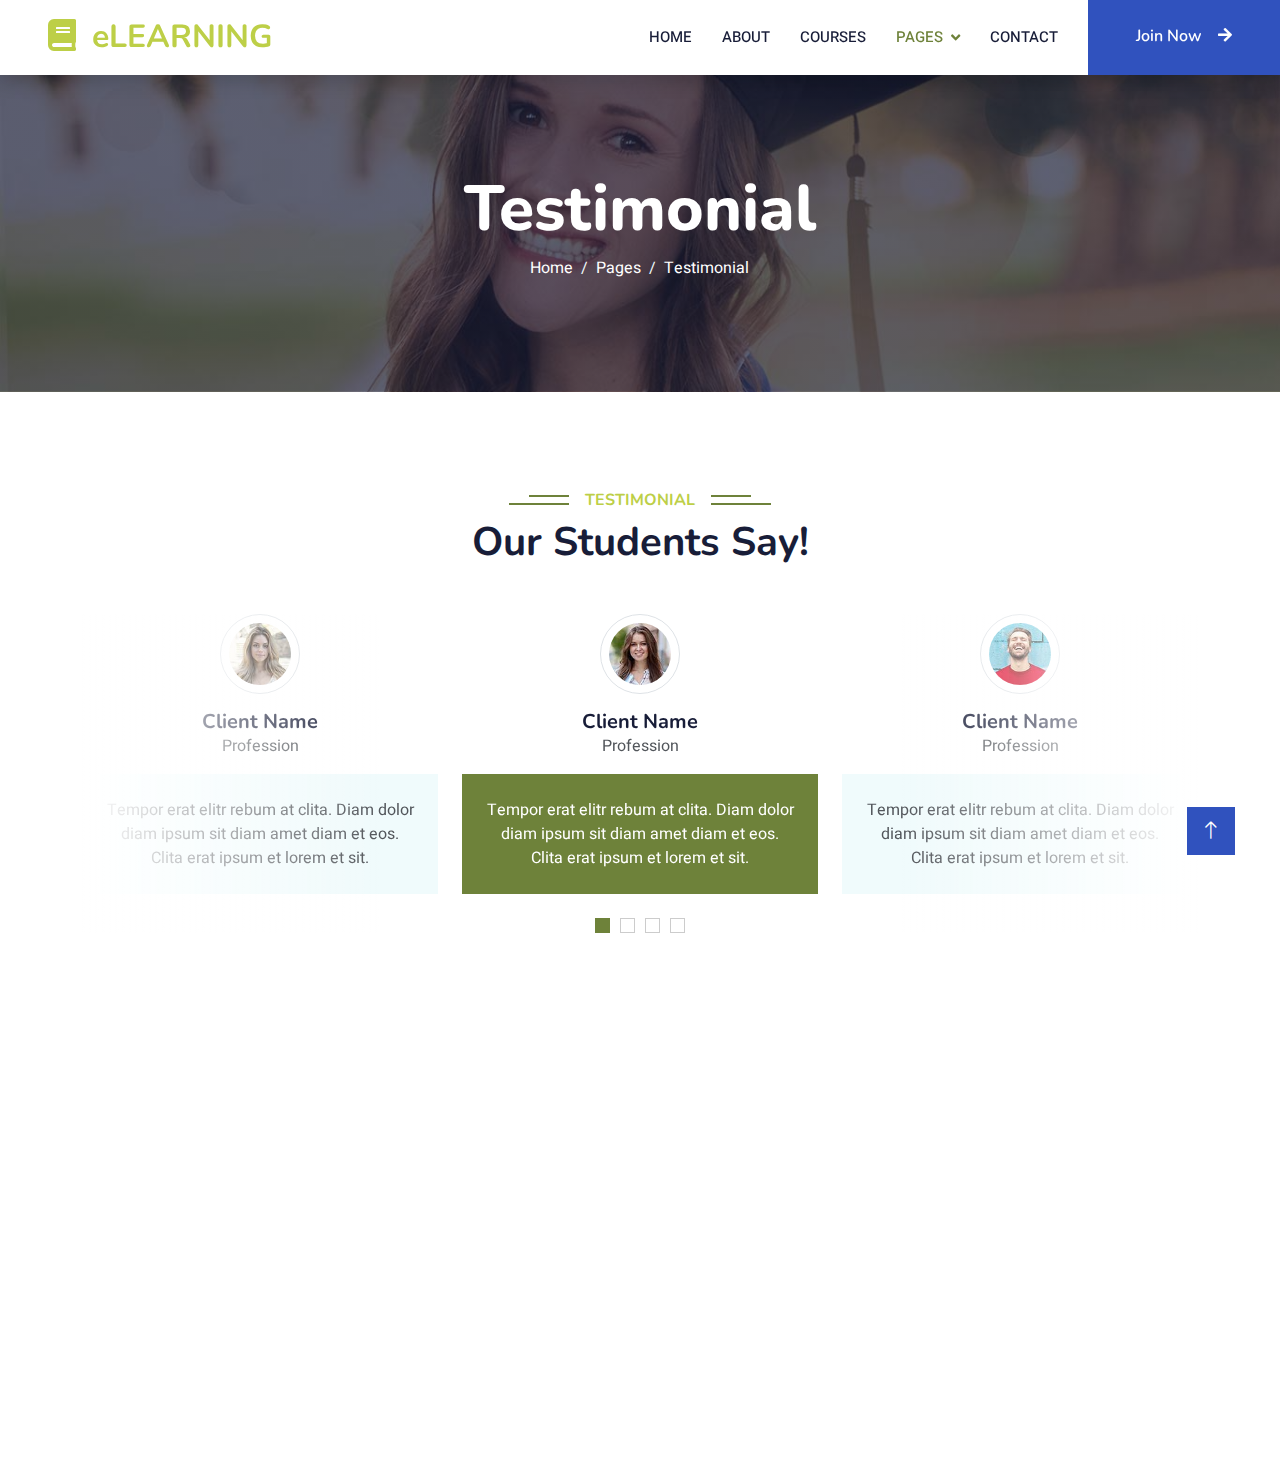
<file: testimonial.html>
<!DOCTYPE html>
<html lang="en">

<head>
    <meta charset="utf-8">
    <title>eLEARNING - eLearning HTML Template</title>
    <meta content="width=device-width, initial-scale=1.0" name="viewport">
    <meta content="" name="keywords">
    <meta content="" name="description">

    <!-- Favicon -->
    <link href="img/favicon.ico" rel="icon">

    <!-- Google Web Fonts -->
    <link rel="preconnect" href="https://fonts.googleapis.com">
    <link rel="preconnect" href="https://fonts.gstatic.com" crossorigin>
    <link href="https://fonts.googleapis.com/css2?family=Heebo:wght@400;500;600&family=Nunito:wght@600;700;800&display=swap" rel="stylesheet">

    <!-- Icon Font Stylesheet -->
    <link href="https://cdnjs.cloudflare.com/ajax/libs/font-awesome/5.10.0/css/all.min.css" rel="stylesheet">
    <link href="https://cdn.jsdelivr.net/npm/bootstrap-icons@1.4.1/font/bootstrap-icons.css" rel="stylesheet">

    <!-- Libraries Stylesheet -->
    <link href="lib/animate/animate.min.css" rel="stylesheet">
    <link href="lib/owlcarousel/assets/owl.carousel.min.css" rel="stylesheet">

    <!-- Customized Bootstrap Stylesheet -->
    <link href="css/bootstrap.min.css" rel="stylesheet">

    <!-- Template Stylesheet -->
    <link href="css/style.css" rel="stylesheet">
</head>

<body>
    <!-- Spinner Start -->
    <div id="spinner" class="show bg-white position-fixed translate-middle w-100 vh-100 top-50 start-50 d-flex align-items-center justify-content-center">
        <div class="spinner-border text-primary" style="width: 3rem; height: 3rem;" role="status">
            <span class="sr-only">Loading...</span>
        </div>
    </div>
    <!-- Spinner End -->


    <!-- Navbar Start -->
    <nav class="navbar navbar-expand-lg bg-white navbar-light shadow sticky-top p-0">
        <a href="index.html" class="navbar-brand d-flex align-items-center px-4 px-lg-5">
            <h2 class="m-0 text-primary"><i class="fa fa-book me-3"></i>eLEARNING</h2>
        </a>
        <button type="button" class="navbar-toggler me-4" data-bs-toggle="collapse" data-bs-target="#navbarCollapse">
            <span class="navbar-toggler-icon"></span>
        </button>
        <div class="collapse navbar-collapse" id="navbarCollapse">
            <div class="navbar-nav ms-auto p-4 p-lg-0">
                <a href="index.html" class="nav-item nav-link">Home</a>
                <a href="about.html" class="nav-item nav-link">About</a>
                <a href="courses.html" class="nav-item nav-link">Courses</a>
                <div class="nav-item dropdown">
                    <a href="#" class="nav-link dropdown-toggle active" data-bs-toggle="dropdown">Pages</a>
                    <div class="dropdown-menu fade-down m-0">
                        <a href="team.html" class="dropdown-item">Our Team</a>
                        <a href="testimonial.html" class="dropdown-item active">Testimonial</a>
                        <a href="404.html" class="dropdown-item">404 Page</a>
                    </div>
                </div>
                <a href="contact.html" class="nav-item nav-link">Contact</a>
            </div>
            <a href="" class="btn btn-primary py-4 px-lg-5 d-none d-lg-block">Join Now<i class="fa fa-arrow-right ms-3"></i></a>
        </div>
    </nav>
    <!-- Navbar End -->


    <!-- Header Start -->
    <div class="container-fluid bg-primary py-5 mb-5 page-header">
        <div class="container py-5">
            <div class="row justify-content-center">
                <div class="col-lg-10 text-center">
                    <h1 class="display-3 text-white animated slideInDown">Testimonial</h1>
                    <nav aria-label="breadcrumb">
                        <ol class="breadcrumb justify-content-center">
                            <li class="breadcrumb-item"><a class="text-white" href="#">Home</a></li>
                            <li class="breadcrumb-item"><a class="text-white" href="#">Pages</a></li>
                            <li class="breadcrumb-item text-white active" aria-current="page">Testimonial</li>
                        </ol>
                    </nav>
                </div>
            </div>
        </div>
    </div>
    <!-- Header End -->


    <!-- Testimonial Start -->
    <div class="container-xxl py-5 wow fadeInUp" data-wow-delay="0.1s">
        <div class="container">
            <div class="text-center">
                <h6 class="section-title bg-white text-center text-primary px-3">Testimonial</h6>
                <h1 class="mb-5">Our Students Say!</h1>
            </div>
            <div class="owl-carousel testimonial-carousel position-relative">
                <div class="testimonial-item text-center">
                    <img class="border rounded-circle p-2 mx-auto mb-3" src="img/testimonial-1.jpg" style="width: 80px; height: 80px;">
                    <h5 class="mb-0">Client Name</h5>
                    <p>Profession</p>
                    <div class="testimonial-text bg-light text-center p-4">
                    <p class="mb-0">Tempor erat elitr rebum at clita. Diam dolor diam ipsum sit diam amet diam et eos. Clita erat ipsum et lorem et sit.</p>
                    </div>
                </div>
                <div class="testimonial-item text-center">
                    <img class="border rounded-circle p-2 mx-auto mb-3" src="img/testimonial-2.jpg" style="width: 80px; height: 80px;">
                    <h5 class="mb-0">Client Name</h5>
                    <p>Profession</p>
                    <div class="testimonial-text bg-light text-center p-4">
                    <p class="mb-0">Tempor erat elitr rebum at clita. Diam dolor diam ipsum sit diam amet diam et eos. Clita erat ipsum et lorem et sit.</p>
                    </div>
                </div>
                <div class="testimonial-item text-center">
                    <img class="border rounded-circle p-2 mx-auto mb-3" src="img/testimonial-3.jpg" style="width: 80px; height: 80px;">
                    <h5 class="mb-0">Client Name</h5>
                    <p>Profession</p>
                    <div class="testimonial-text bg-light text-center p-4">
                    <p class="mb-0">Tempor erat elitr rebum at clita. Diam dolor diam ipsum sit diam amet diam et eos. Clita erat ipsum et lorem et sit.</p>
                    </div>
                </div>
                <div class="testimonial-item text-center">
                    <img class="border rounded-circle p-2 mx-auto mb-3" src="img/testimonial-4.jpg" style="width: 80px; height: 80px;">
                    <h5 class="mb-0">Client Name</h5>
                    <p>Profession</p>
                    <div class="testimonial-text bg-light text-center p-4">
                    <p class="mb-0">Tempor erat elitr rebum at clita. Diam dolor diam ipsum sit diam amet diam et eos. Clita erat ipsum et lorem et sit.</p>
                    </div>
                </div>
            </div>
        </div>
    </div>
    <!-- Testimonial End -->
        

    <!-- Footer Start -->
    <div class="container-fluid bg-dark text-light footer pt-5 mt-5 wow fadeIn" data-wow-delay="0.1s">
        <div class="container py-5">
            <div class="row g-5">
                <div class="col-lg-3 col-md-6">
                    <h4 class="text-white mb-3">Quick Link</h4>
                    <a class="btn btn-link" href="">About Us</a>
                    <a class="btn btn-link" href="">Contact Us</a>
                    <a class="btn btn-link" href="">Privacy Policy</a>
                    <a class="btn btn-link" href="">Terms & Condition</a>
                    <a class="btn btn-link" href="">FAQs & Help</a>
                </div>
                <div class="col-lg-3 col-md-6">
                    <h4 class="text-white mb-3">Contact</h4>
                    <p class="mb-2"><i class="fa fa-map-marker-alt me-3"></i>123 Street, New York, USA</p>
                    <p class="mb-2"><i class="fa fa-phone-alt me-3"></i>+012 345 67890</p>
                    <p class="mb-2"><i class="fa fa-envelope me-3"></i>info@example.com</p>
                    <div class="d-flex pt-2">
                        <a class="btn btn-outline-light btn-social" href=""><i class="fab fa-twitter"></i></a>
                        <a class="btn btn-outline-light btn-social" href=""><i class="fab fa-facebook-f"></i></a>
                        <a class="btn btn-outline-light btn-social" href=""><i class="fab fa-youtube"></i></a>
                        <a class="btn btn-outline-light btn-social" href=""><i class="fab fa-linkedin-in"></i></a>
                    </div>
                </div>
                <div class="col-lg-3 col-md-6">
                    <h4 class="text-white mb-3">Gallery</h4>
                    <div class="row g-2 pt-2">
                        <div class="col-4">
                            <img class="img-fluid bg-light p-1" src="img/course-1.jpg" alt="">
                        </div>
                        <div class="col-4">
                            <img class="img-fluid bg-light p-1" src="img/course-2.jpg" alt="">
                        </div>
                        <div class="col-4">
                            <img class="img-fluid bg-light p-1" src="img/course-3.jpg" alt="">
                        </div>
                        <div class="col-4">
                            <img class="img-fluid bg-light p-1" src="img/course-2.jpg" alt="">
                        </div>
                        <div class="col-4">
                            <img class="img-fluid bg-light p-1" src="img/course-3.jpg" alt="">
                        </div>
                        <div class="col-4">
                            <img class="img-fluid bg-light p-1" src="img/course-1.jpg" alt="">
                        </div>
                    </div>
                </div>
                <div class="col-lg-3 col-md-6">
                    <h4 class="text-white mb-3">Newsletter</h4>
                    <p>Dolor amet sit justo amet elitr clita ipsum elitr est.</p>
                    <div class="position-relative mx-auto" style="max-width: 400px;">
                        <input class="form-control border-0 w-100 py-3 ps-4 pe-5" type="text" placeholder="Your email">
                        <button type="button" class="btn btn-primary py-2 position-absolute top-0 end-0 mt-2 me-2">SignUp</button>
                    </div>
                </div>
            </div>
        </div>
        <div class="container">
            <div class="copyright">
                <div class="row">
                    <div class="col-md-6 text-center text-md-start mb-3 mb-md-0">
                        &copy; <a class="border-bottom" href="#">Your Site Name</a>, All Right Reserved.

                        <!--/*** This template is free as long as you keep the footer author’s credit link/attribution link/backlink. If you'd like to use the template without the footer author’s credit link/attribution link/backlink, you can purchase the Credit Removal License from "https://htmlcodex.com/credit-removal". Thank you for your support. ***/-->
                        Designed By <a class="border-bottom" href="https://htmlcodex.com">HTML Codex</a><br><br>
                        Distributed By <a class="border-bottom" href="https://themewagon.com">ThemeWagon</a>
                    </div>
                    <div class="col-md-6 text-center text-md-end">
                        <div class="footer-menu">
                            <a href="">Home</a>
                            <a href="">Cookies</a>
                            <a href="">Help</a>
                            <a href="">FQAs</a>
                        </div>
                    </div>
                </div>
            </div>
        </div>
    </div>
    <!-- Footer End -->


    <!-- Back to Top -->
    <a href="#" class="btn btn-lg btn-primary btn-lg-square back-to-top"><i class="bi bi-arrow-up"></i></a>


    <!-- JavaScript Libraries -->
    <script src="https://code.jquery.com/jquery-3.4.1.min.js"></script>
    <script src="https://cdn.jsdelivr.net/npm/bootstrap@5.0.0/dist/js/bootstrap.bundle.min.js"></script>
    <script src="lib/wow/wow.min.js"></script>
    <script src="lib/easing/easing.min.js"></script>
    <script src="lib/waypoints/waypoints.min.js"></script>
    <script src="lib/owlcarousel/owl.carousel.min.js"></script>

    <!-- Template Javascript -->
    <script src="js/main.js"></script>
</body>

</html>
</file>
<file: css/style.css>
/********** Template CSS **********/
:root {
    --primary: #6e823a;
    --light: #F0FBFC;
    --dark: #181d38;
}
.text-primary {
    color: #bdcf47 !important;
}

.btn-primary {
    background-color: #3052BE;
    border: none;
}

.fw-medium {
    font-weight: 600 !important;
}

.fw-semi-bold {
    font-weight: 700 !important;
}

.back-to-top {
    position: fixed;
    display: none;
    right: 45px;
    bottom: 45px;
    z-index: 99;
}


/*** Spinner ***/
#spinner {
    opacity: 0;
    visibility: hidden;
    transition: opacity .5s ease-out, visibility 0s linear .5s;
    z-index: 99999;
}

#spinner.show {
    transition: opacity .5s ease-out, visibility 0s linear 0s;
    visibility: visible;
    opacity: 1;
}


/*** Button ***/
.btn {
    font-family: 'Nunito', sans-serif;
    font-weight: 600;
    transition: .5s;
}

.btn.btn-primary,
.btn.btn-secondary {
    color: #FFFFFF;
}

.btn-square {
    width: 38px;
    height: 38px;
}

.btn-sm-square {
    width: 32px;
    height: 32px;
}

.btn-lg-square {
    width: 48px;
    height: 48px;
}

.btn-square,
.btn-sm-square,
.btn-lg-square {
    padding: 0;
    display: flex;
    align-items: center;
    justify-content: center;
    font-weight: normal;
    border-radius: 0px;
}


/*** Navbar ***/
.navbar .dropdown-toggle::after {
    border: none;
    content: "\f107";
    font-family: "Font Awesome 5 Free";
    font-weight: 900;
    vertical-align: middle;
    margin-left: 8px;
}

.navbar-light .navbar-nav .nav-link {
    margin-right: 30px;
    padding: 25px 0;
    color: #FFFFFF;
    font-size: 15px;
    text-transform: uppercase;
    outline: none;
}

.navbar-light .navbar-nav .nav-link:hover,
.navbar-light .navbar-nav .nav-link.active {
    color: var(--primary);
}

@media (max-width: 991.98px) {
    .navbar-light .navbar-nav .nav-link  {
        margin-right: 0;
        padding: 10px 0;
    }

    .navbar-light .navbar-nav {
        border-top: 1px solid #EEEEEE;
    }
}

.navbar-light .navbar-brand,
.navbar-light a.btn {
    height: 75px;
}

.navbar-light .navbar-nav .nav-link {
    color: var(--dark);
    font-weight: 500;
}

.navbar-light.sticky-top {
    top: -100px;
    transition: .5s;
}

@media (min-width: 992px) {
    .navbar .nav-item .dropdown-menu {
        display: block;
        margin-top: 0;
        opacity: 0;
        visibility: hidden;
        transition: .5s;
    }

    .navbar .dropdown-menu.fade-down {
        top: 100%;
        transform: rotateX(-75deg);
        transform-origin: 0% 0%;
    }

    .navbar .nav-item:hover .dropdown-menu {
        top: 100%;
        transform: rotateX(0deg);
        visibility: visible;
        transition: .5s;
        opacity: 1;
    }
}


/*** Header carousel ***/
@media (max-width: 768px) {
    .header-carousel .owl-carousel-item {
        position: relative;
        min-height: 500px;
    }
    
    .header-carousel .owl-carousel-item img {
        position: absolute;
        width: 100%;
        height: 100%;
        object-fit: cover;
    }
}

.header-carousel .owl-nav {
    position: absolute;
    top: 50%;
    right: 8%;
    transform: translateY(-50%);
    display: flex;
    flex-direction: column;
}

.header-carousel .owl-nav .owl-prev,
.header-carousel .owl-nav .owl-next {
    margin: 7px 0;
    width: 45px;
    height: 45px;
    display: flex;
    align-items: center;
    justify-content: center;
    color: #FFFFFF;
    background: transparent;
    border: 1px solid #FFFFFF;
    font-size: 22px;
    transition: .5s;
}

.header-carousel .owl-nav .owl-prev:hover,
.header-carousel .owl-nav .owl-next:hover {
    background: var(--primary);
    border-color: var(--primary);
}

.page-header {
    background: linear-gradient(rgba(24, 29, 56, .7), rgba(24, 29, 56, .7)), url(../img/carousel-1.jpg);
    background-position: center center;
    background-repeat: no-repeat;
    background-size: cover;
}

.page-header-inner {
    background: rgba(15, 23, 43, .7);
}

.breadcrumb-item + .breadcrumb-item::before {
    color: var(--light);
}


/*** Section Title ***/
.section-title {
    position: relative;
    display: inline-block;
    text-transform: uppercase;
}

.section-title::before {
    position: absolute;
    content: "";
    width: calc(100% + 80px);
    height: 2px;
    top: 4px;
    left: -40px;
    background: var(--primary);
    z-index: -1;
}

.section-title::after {
    position: absolute;
    content: "";
    width: calc(100% + 120px);
    height: 2px;
    bottom: 5px;
    left: -60px;
    background: var(--primary);
    z-index: -1;
}

.section-title.text-start::before {
    width: calc(100% + 40px);
    left: 0;
}

.section-title.text-start::after {
    width: calc(100% + 60px);
    left: 0;
}


/*** Service ***/
.service-item {
    background: var(--light);
    transition: .5s;
}

.service-item:hover {
    margin-top: -10px;
    background: var(--primary);
}

.service-item * {
    transition: .5s;
}

.service-item:hover * {
    color: var(--light) !important;
}


/*** Categories & Courses ***/
.category img,
.course-item img {
    transition: .5s;
}

.category a:hover img,
.course-item:hover img {
    transform: scale(1.1);
}


/*** Team ***/
.team-item img {
    transition: .5s;
}

.team-item:hover img {
    transform: scale(1.1);
}


/*** Testimonial ***/
.testimonial-carousel::before {
    position: absolute;
    content: "";
    top: 0;
    left: 0;
    height: 100%;
    width: 0;
    background: linear-gradient(to right, rgba(255, 255, 255, 1) 0%, rgba(255, 255, 255, 0) 100%);
    z-index: 1;
}

.testimonial-carousel::after {
    position: absolute;
    content: "";
    top: 0;
    right: 0;
    height: 100%;
    width: 0;
    background: linear-gradient(to left, rgba(255, 255, 255, 1) 0%, rgba(255, 255, 255, 0) 100%);
    z-index: 1;
}

@media (min-width: 768px) {
    .testimonial-carousel::before,
    .testimonial-carousel::after {
        width: 200px;
    }
}

@media (min-width: 992px) {
    .testimonial-carousel::before,
    .testimonial-carousel::after {
        width: 300px;
    }
}

.testimonial-carousel .owl-item .testimonial-text,
.testimonial-carousel .owl-item.center .testimonial-text * {
    transition: .5s;
}

.testimonial-carousel .owl-item.center .testimonial-text {
    background: var(--primary) !important;
}

.testimonial-carousel .owl-item.center .testimonial-text * {
    color: #FFFFFF !important;
}

.testimonial-carousel .owl-dots {
    margin-top: 24px;
    display: flex;
    align-items: flex-end;
    justify-content: center;
}

.testimonial-carousel .owl-dot {
    position: relative;
    display: inline-block;
    margin: 0 5px;
    width: 15px;
    height: 15px;
    border: 1px solid #CCCCCC;
    transition: .5s;
}

.testimonial-carousel .owl-dot.active {
    background: var(--primary);
    border-color: var(--primary);
}


/*** Footer ***/
.footer .btn.btn-social {
    margin-right: 5px;
    width: 35px;
    height: 35px;
    display: flex;
    align-items: center;
    justify-content: center;
    color: var(--light);
    font-weight: normal;
    border: 1px solid #FFFFFF;
    border-radius: 35px;
    transition: .3s;
}

.footer .btn.btn-social:hover {
    color: var(--primary);
}

.footer .btn.btn-link {
    display: block;
    margin-bottom: 5px;
    padding: 0;
    text-align: left;
    color: #FFFFFF;
    font-size: 15px;
    font-weight: normal;
    text-transform: capitalize;
    transition: .3s;
}

.footer .btn.btn-link::before {
    position: relative;
    content: "\f105";
    font-family: "Font Awesome 5 Free";
    font-weight: 900;
    margin-right: 10px;
}

.footer .btn.btn-link:hover {
    letter-spacing: 1px;
    box-shadow: none;
}

.footer .copyright {
    padding: 25px 0;
    font-size: 15px;
    border-top: 1px solid rgba(256, 256, 256, .1);
}

.footer .copyright a {
    color: var(--light);
}

.footer .footer-menu a {
    margin-right: 15px;
    padding-right: 15px;
    border-right: 1px solid rgba(255, 255, 255, .1);
}

.footer .footer-menu a:last-child {
    margin-right: 0;
    padding-right: 0;
    border-right: none;
}
</file>
